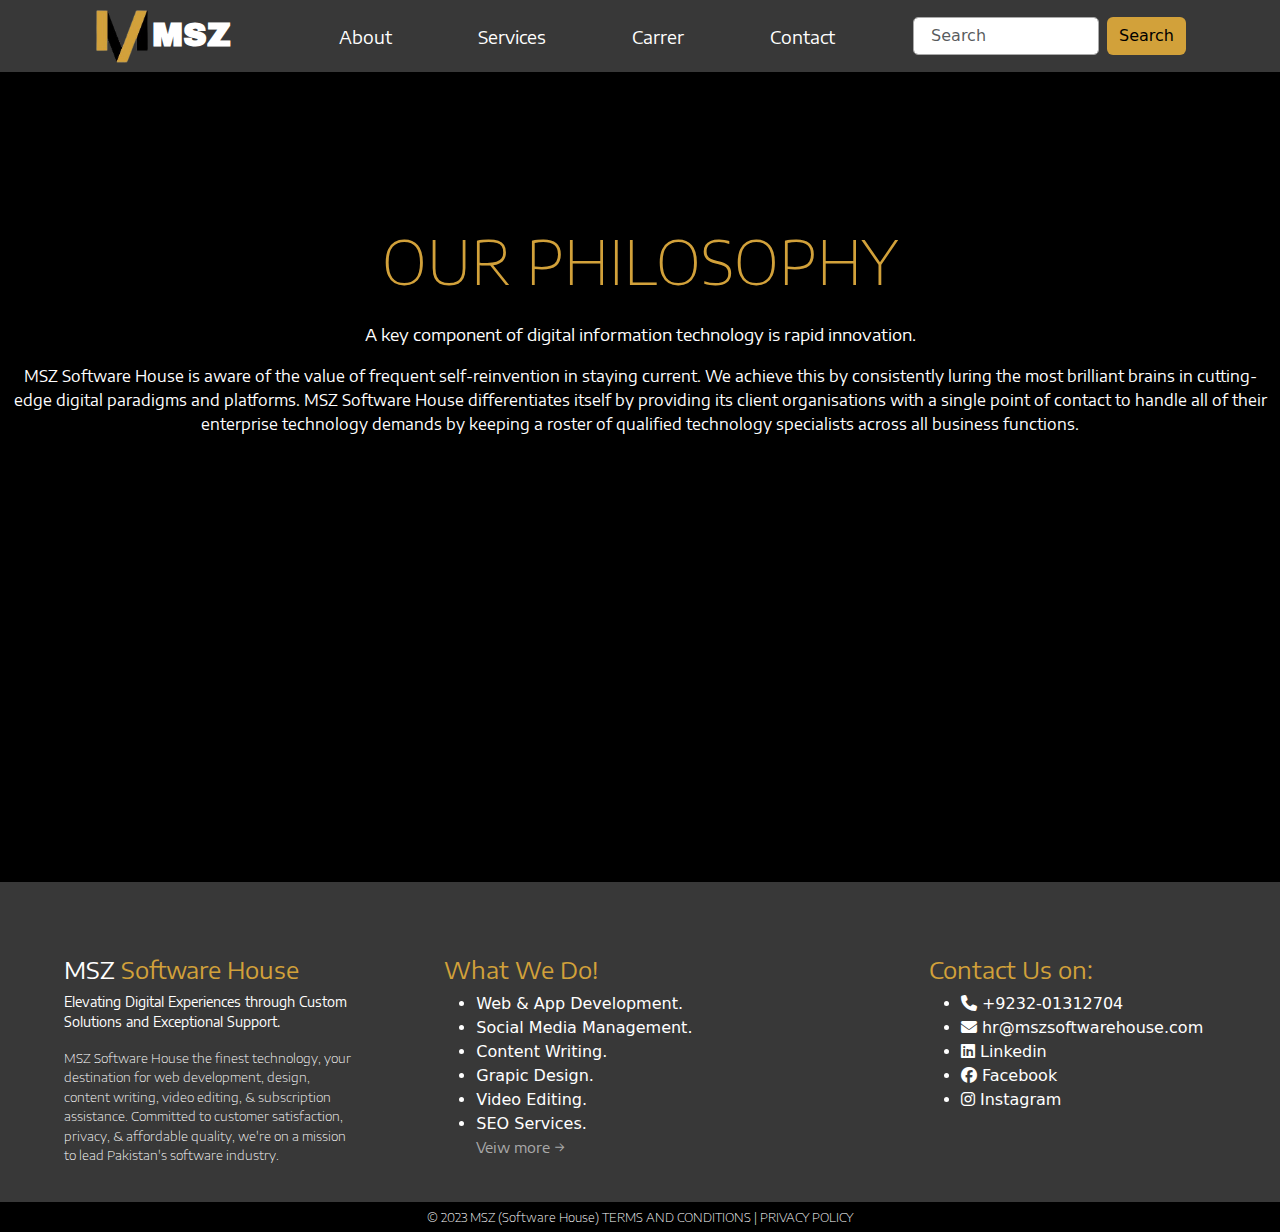
<file: about.html>
<!DOCTYPE html>
<html lang="en">
<head>
    <meta charset="UTF-8">
    <meta name="viewport" content="width=device-width, initial-scale=1.0">
    <title>MSZ Software House</title>
    <link rel="stylesheet" href="bootstrap.css">
    <link rel="stylesheet" href="style.css">
    <link rel="stylesheet" href="animation.css">
    <link rel="stylesheet" href="https://cdnjs.cloudflare.com/ajax/libs/font-awesome/6.2.1/css/all.min.css">
</head>
<body>
    <div class="container-xl">
        <nav class="navbar navbar-expand-lg bg-body-tertiary navigation">
            <div class="container-fluid">
              <div class="logo animate__animated animate__bounceInDown">
                <img width="55" class="navbar-brand" src="Website-Images-Material/MSZ_Software_House_Logo.png" alt="MSZ Software House (LOGO)" srcset=""> 
                <span class="active title"> MSZ </span>  
              </div>
              <button class="navbar-toggler nav-btn" type="button" data-bs-toggle="collapse" data-bs-target="#navbarSupportedContent" aria-controls="navbarSupportedContent" aria-expanded="false" aria-label="Toggle navigation">
                <span class="navbar-toggler-icon nav-btn-lines"></span>
              </button>
              <div class="collapse navbar-collapse" id="navbarSupportedContent">
                <ul class="navbar-nav me-auto mb-2 mb-lg-0 animate__animated animate__bounceInDown">
                  <li class="nav-item list">
                    <a class="nav-link active items" aria-current="page" href="about.html">About</a>
                  </li>
                  <li class="nav-item list">
                    <a class="nav-link active items" aria-current="page" href="services.html">Services</a>
                  </li>
                  <li class="nav-item list">
                    <a class="nav-link active items" aria-current="page" href="carrer.html">Carrer</a>
                  </li>
                  <li class="nav-item list">
                    <a class="nav-link active items" aria-current="page" href="contact.html">Contact</a>
                  </li>
                </ul>
                <form class="d-flex" role="search animate__animated animate__bounceInDown">
                  <input class="form-control me-2" type="search" placeholder=" Search" aria-label="Search">
                  <button class="btn searchBtn" type="submit">Search</button>
                </form>
              </div>
            </div>
        </nav>
    </div>
    <div class="container-xxl w-100 pt-5 about-main-container">
        <div class="pt-5 animate__animated animate__bounceInUp">
          <p class="field-paragraph pt-5">OUR PHILOSOPHY</p>
          <p class="sub-heading">A key component of digital information technology is rapid innovation.</p>
          <p class="description text-center mb-5">MSZ Software House is aware of the value of frequent self-reinvention in staying current. We achieve this by consistently luring the most brilliant brains in cutting-edge digital paradigms and platforms. MSZ Software House differentiates itself by providing its client organisations with a single point of contact to handle all of their enterprise technology demands by keeping a roster of qualified technology specialists across all business functions.</p>
        </div>
    </div>
    <div class="footer">
        <footer id="footer" class="container-xxl pt-5">
                  <div class="inner">
                      <div class="row justify-content-around align-items-start">
                          <section class="col-12 col-lg-3 col-md-6 col-sm-12  section-about">
                              <h4>MSZ <span class="span-color"> Software House</span> </h4>
                <p class="footer-heading">Elevating Digital Experiences through Custom Solutions and Exceptional Support.</p>
                              <p class="footer-description"> 
                  MSZ Software House the finest technology, your destination for web development, design, content writing, video editing, & 
                  subscription assistance. Committed to customer satisfaction, privacy, & affordable quality, we're on a mission to lead 
                  Pakistan's software industry.
                </p>
                          </section>
                          <section class="col-12 col-lg-4 col-md-6 col-sm-12 section-services">
                              <h4 class="span-color"> What We Do! </h4>
                              <ul class="services-footer-list">
                                  <li><a href="#">Web & App Development.</a></li>
                                  <li><a href="#">Social Media Management.</a></li>
                                  <li><a href="#">Content Writing.</a></li>
                                  <li><a href="#">Grapic Design.</a></li>
                                  <li><a href="#">Video Editing.</a></li>
                                  <li><a href="#">SEO Services.</a></li>
                  <a class="view-all" href="services.html">Veiw more →</a>
                              </ul>
                          </section>
                          <section class="col-12 col-lg-3 col-md-6 col-sm-12 section-contact">
                <h4 class="span-color"> Contact Us on:</span></h4>
                              <ul class="contact-list">
                                  <li> <a href="contact.html"> <i class="fa-solid fa-phone" style="color: #ffffff;"></i> +9232-01312704 </a> </li>
                                  <li> <a href="contact.html"> <i class="fa-solid fa-envelope" style="color: #ffffff;"></i> hr@mszsoftwarehouse.com </a> </li>
                                  <li> <a href="contact.html"> <i class="fa-brands fa-linkedin" style="color: #ffffff;"></i> Linkedin </a> </li>
                                  <li> <a href="contact.html"> <i class="fa-brands fa-facebook" style="color: #ffffff;"></i> Facebook </a> </li>
                                  <li> <a href="contact.html"> <i class="fa-brands fa-instagram" style="color: #ffffff;"></i> Instagram </a> </li>
                              </ul>
                          </section>
                      </div>
                  </div>
              </footer>
        <div id="copyright " class="copyright">
                <div class="copyright-heading">© 2023 MSZ (Software House) TERMS AND CONDITIONS | PRIVACY POLICY</div>
            </div>
    </div>
    <!-- <script src="aap.js"></script> -->
    <script src="bootstrap.js"></script>
</body>
</html>
</file>
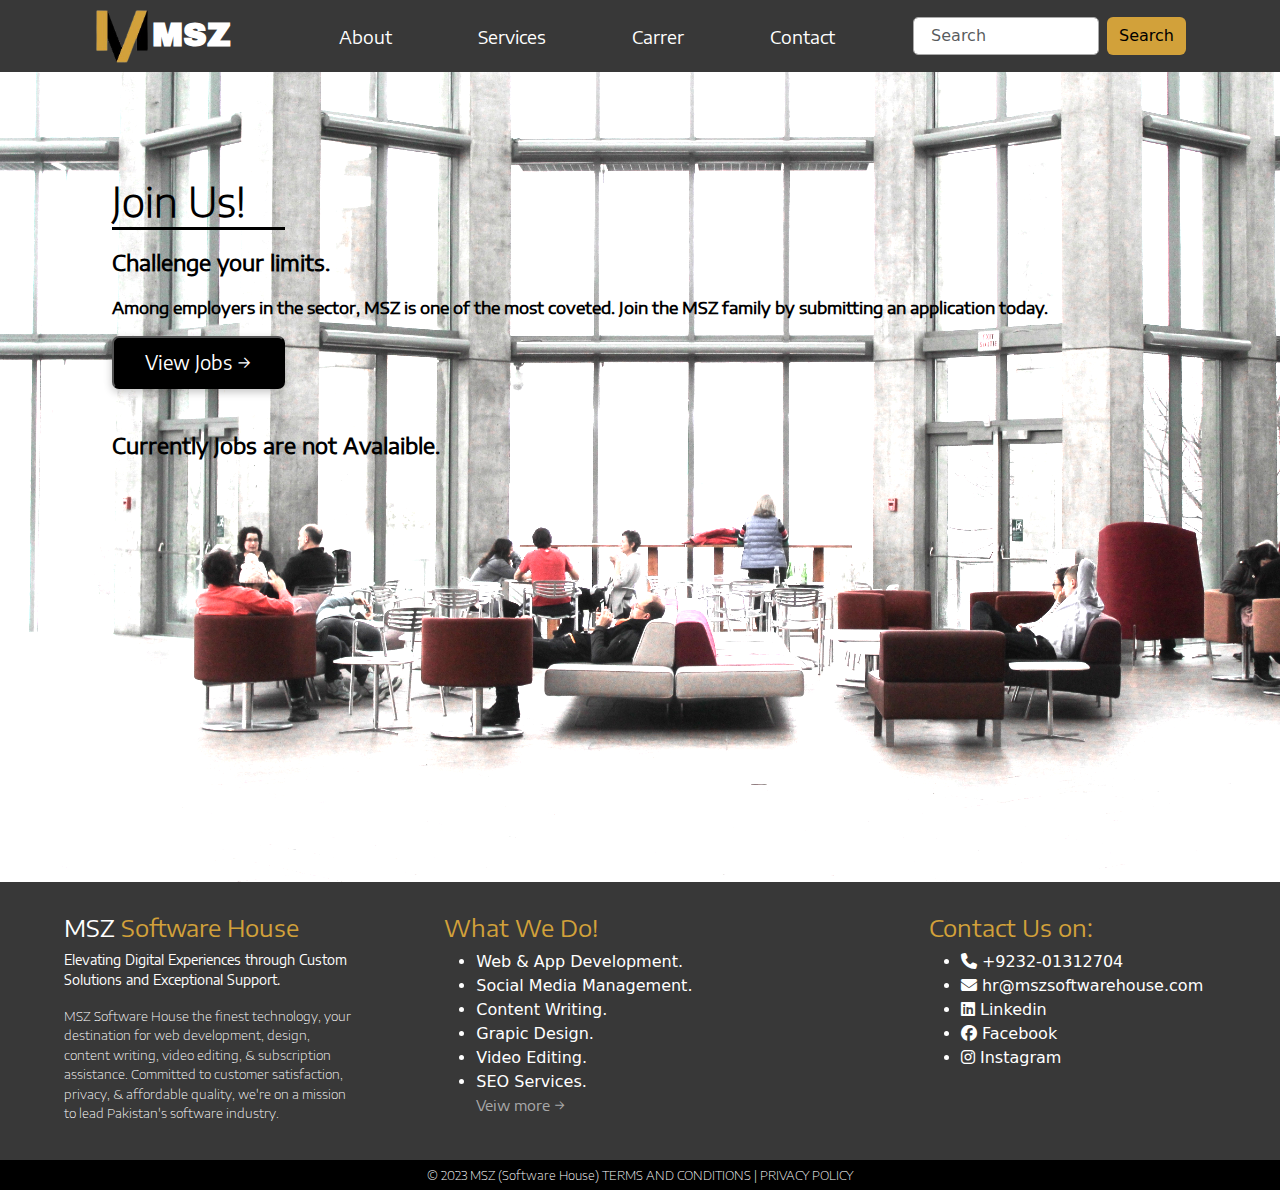
<file: carrer.html>
<!DOCTYPE html>
<html lang="en">
<head>
    <meta charset="UTF-8">
    <meta name="viewport" content="width=device-width, initial-scale=1.0">
    <title>MSZ Software House</title>
    <link rel="stylesheet" href="bootstrap.css">
    <link rel="stylesheet" href="style.css">
    <link rel="stylesheet" href="animation.css">
    <link rel="stylesheet" href="https://cdnjs.cloudflare.com/ajax/libs/font-awesome/6.2.1/css/all.min.css">
</head>
<body>
    <div class="container-xl">
        <nav class="navbar navbar-expand-lg bg-body-tertiary navigation">
            <div class="container-fluid">
              <div class="logo animate__animated animate__bounceInDown">
                <img width="55" class="navbar-brand" src="Website-Images-Material/MSZ_Software_House_Logo.png" alt="MSZ Software House (LOGO)" srcset=""> 
                <span class="active title"> MSZ </span>  
              </div>
              <button class="navbar-toggler nav-btn" type="button" data-bs-toggle="collapse" data-bs-target="#navbarSupportedContent" aria-controls="navbarSupportedContent" aria-expanded="false" aria-label="Toggle navigation">
                <span class="navbar-toggler-icon nav-btn-lines"></span>
              </button>
              <div class="collapse navbar-collapse" id="navbarSupportedContent">
                <ul class="navbar-nav me-auto mb-2 mb-lg-0 animate__animated animate__bounceInDown">
                  <li class="nav-item list">
                    <a class="nav-link active items" aria-current="page" href="about.html">About</a>
                  </li>
                  <li class="nav-item list">
                    <a class="nav-link active items" aria-current="page" href="services.html">Services</a>
                  </li>
                  <li class="nav-item list">
                    <a class="nav-link active items" aria-current="page" href="carrer.html">Carrer</a>
                  </li>
                  <li class="nav-item list">
                    <a class="nav-link active items" aria-current="page" href="contact.html">Contact</a>
                  </li>
                </ul>
                <form class="d-flex" role="search animate__animated animate__bounceInDown">
                  <input class="form-control me-2" type="search" placeholder=" Search" aria-label="Search">
                  <button class="btn searchBtn" type="submit">Search</button>
                </form>
              </div>
            </div>
        </nav>
    </div>
    <div class="carrer-bg container-xxl pt-5">
        <div class="job-container animate__animated animate__bounceInUp">
          <div class="services-heading pt-4 pb-5">
            <p class="job-heading mt-5">Join Us! </p>
            <div class="black-underline"> </div>
            <p class="jobs-line mt-3">Challenge your limits.</p>
            <p class="job-sub-heading mt-3">Among employers in the sector, MSZ is one of the most coveted. Join the MSZ family by submitting an application today.</p>
            <button class="view-jobs-btn mb-4" type="submit"> View Jobs →</button> 
            <p class="jobs-line mt-3">Currently Jobs are not Avalaible.</p>

          </div>
        </div>
    </div>
    <div class="footer pt-5">
        <footer id="footer" class="container-xxl pt-5">
                  <div class="inner">
                      <div class="row justify-content-around align-items-start">
                          <section class="col-12 col-lg-3 col-md-6 col-sm-12  section-about">
                              <h4>MSZ <span class="span-color"> Software House</span> </h4>
                <p class="footer-heading">Elevating Digital Experiences through Custom Solutions and Exceptional Support.</p>
                              <p class="footer-description"> 
                  MSZ Software House the finest technology, your destination for web development, design, content writing, video editing, & 
                  subscription assistance. Committed to customer satisfaction, privacy, & affordable quality, we're on a mission to lead 
                  Pakistan's software industry.
                </p>
                          </section>
                          <section class="col-12 col-lg-4 col-md-6 col-sm-12 section-services">
                              <h4 class="span-color"> What We Do! </h4>
                              <ul class="services-footer-list">
                                  <li><a href="#">Web & App Development.</a></li>
                                  <li><a href="#">Social Media Management.</a></li>
                                  <li><a href="#">Content Writing.</a></li>
                                  <li><a href="#">Grapic Design.</a></li>
                                  <li><a href="#">Video Editing.</a></li>
                                  <li><a href="#">SEO Services.</a></li>
                  <a class="view-all" href="services.html">Veiw more →</a>
                              </ul>
                          </section>
                          <section class="col-12 col-lg-3 col-md-6 col-sm-12 section-contact">
                <h4 class="span-color"> Contact Us on:</span></h4>
                              <ul class="contact-list">
                                  <li> <a href="contact.html"> <i class="fa-solid fa-phone" style="color: #ffffff;"></i> +9232-01312704 </a> </li>
                                  <li> <a href="contact.html"> <i class="fa-solid fa-envelope" style="color: #ffffff;"></i> hr@mszsoftwarehouse.com </a> </li>
                                  <li> <a href="contact.html"> <i class="fa-brands fa-linkedin" style="color: #ffffff;"></i> Linkedin </a> </li>
                                  <li> <a href="contact.html"> <i class="fa-brands fa-facebook" style="color: #ffffff;"></i> Facebook </a> </li>
                                  <li> <a href="contact.html"> <i class="fa-brands fa-instagram" style="color: #ffffff;"></i> Instagram </a> </li>
                              </ul>
                          </section>
                      </div>
                  </div>
              </footer>
        <div id="copyright " class="copyright">
                <div class="copyright-heading">© 2023 MSZ (Software House) TERMS AND CONDITIONS | PRIVACY POLICY</div>
            </div>
    </div>
    <!-- <script src="aap.js"></script> -->
    <script src="bootstrap.js"></script>
</body>
</html>
</file>
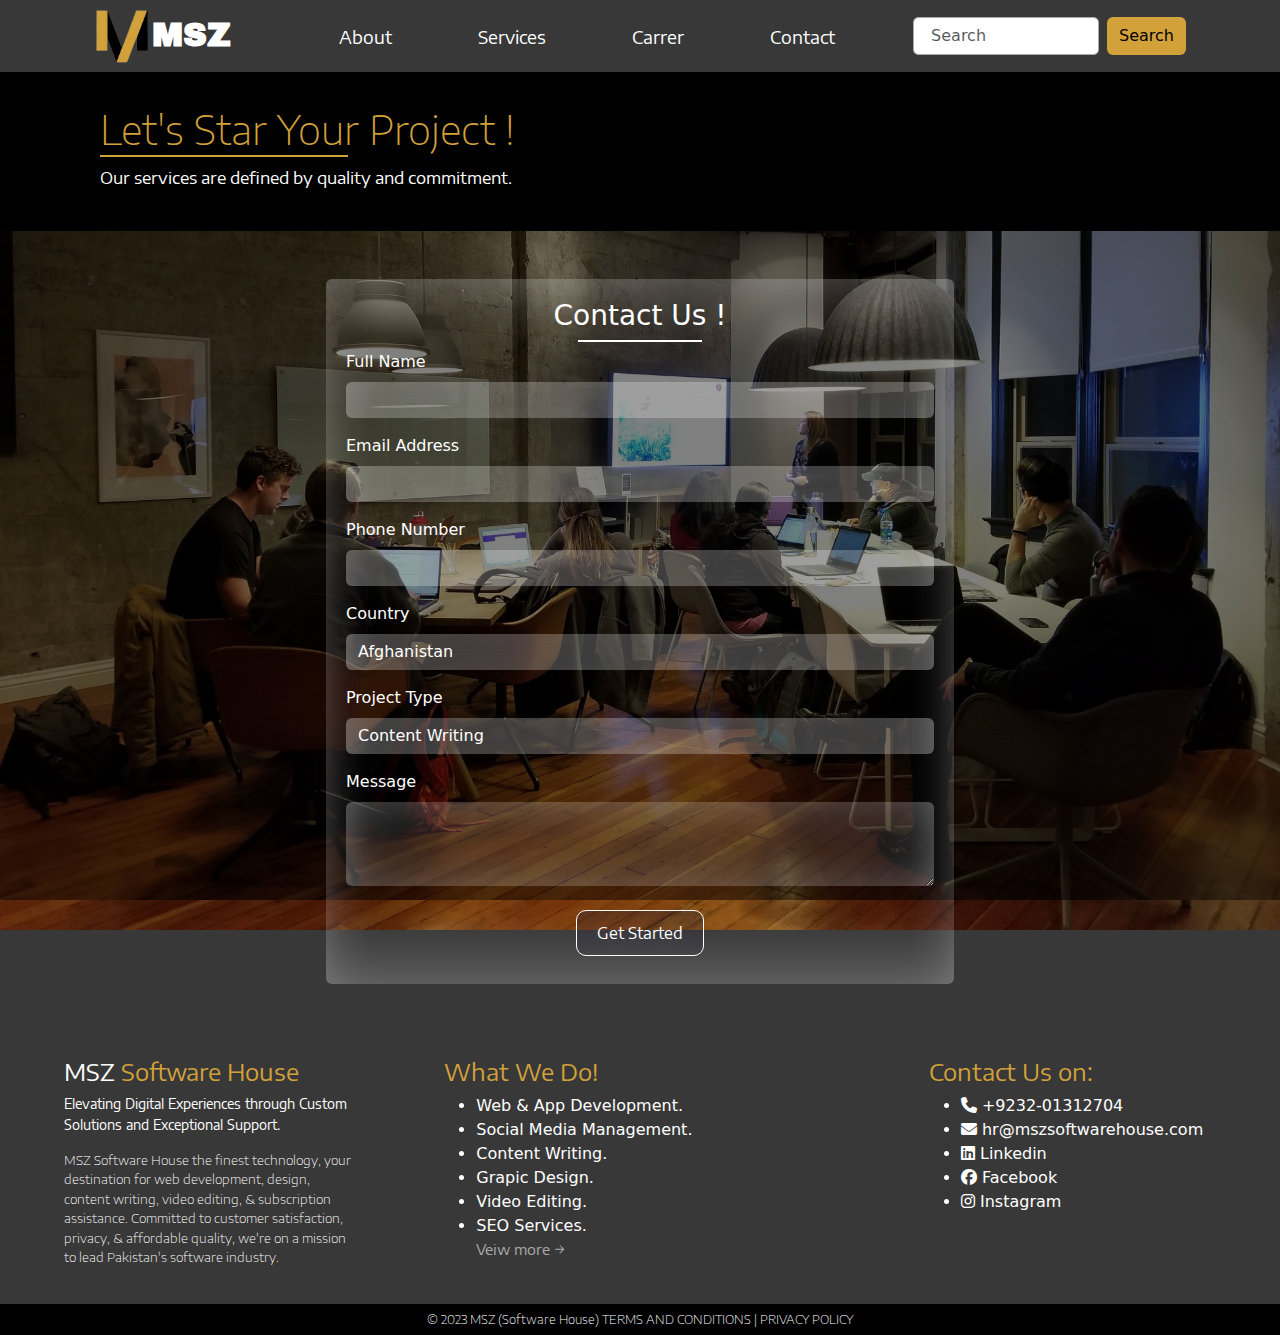
<file: contact.html>
<!DOCTYPE html>
<html lang="en">
<head>
    <meta charset="UTF-8">
    <meta name="viewport" content="width=device-width, initial-scale=1.0">
    <link class="logo-icon" rel="shortcut icon" type="image/x-icon" href="Website-Images-Material/MSZ_Software_House_Logo.png">
    <title>MSZ Software House</title>
    <link rel="stylesheet" href="bootstrap.css">
    <link rel="stylesheet" href="style.css">
    <link rel="stylesheet" href="animation.css">
    <link rel="stylesheet" href="https://cdnjs.cloudflare.com/ajax/libs/font-awesome/6.2.1/css/all.min.css">
</head>
<body>
    <div class="container-xl">
        <nav class="navbar navbar-expand-lg bg-body-tertiary navigation">
            <div class="container-fluid">
              <div class="logo animate__animated animate__bounceInDown">
                <img width="55" class="navbar-brand" src="Website-Images-Material/MSZ_Software_House_Logo.png" alt="MSZ Software House (LOGO)" srcset=""> 
                <span class="active title"> MSZ </span>  
              </div>
              <button class="navbar-toggler nav-btn" type="button" data-bs-toggle="collapse" data-bs-target="#navbarSupportedContent" aria-controls="navbarSupportedContent" aria-expanded="false" aria-label="Toggle navigation">
                <span class="navbar-toggler-icon nav-btn-lines"></span>
              </button>
              <div class="collapse navbar-collapse" id="navbarSupportedContent">
                <ul class="navbar-nav me-auto mb-2 mb-lg-0 animate__animated animate__bounceInDown">
                  <li class="nav-item list">
                    <a class="nav-link active items" aria-current="page" href="about.html">About</a>
                  </li>
                  <li class="nav-item list">
                    <a class="nav-link active items" aria-current="page" href="services.html">Services</a>
                  </li>
                  <li class="nav-item list">
                    <a class="nav-link active items" aria-current="page" href="carrer.html">Carrer</a>
                  </li>
                  <li class="nav-item list">
                    <a class="nav-link active items" aria-current="page" href="contact.html">Contact</a>
                  </li>
                </ul>
                <form class="d-flex" role="search animate__animated animate__bounceInDown">
                  <input class="form-control me-2" type="search" placeholder=" Search" aria-label="Search">
                  <button class="btn searchBtn" type="submit">Search</button>
                </form>
              </div>
            </div>
        </nav>
    </div>
    <div class="contact-header animate__animated animate__bounceInUp">
      <div class="services-heading pt-4 pb-4">
        <p class="heading mt-4"> Let's Star Your Project ! </p>
        <div class="underline"> </div>
        <p class="sub-heading mt-2"> Our services are defined by quality and commitment. </p>
      </div>
    </div>
    <div class="container-xxl contact-form-bg pt-5 pb-5">
      <div class="contact-form pt-5 col-12 col-lg-6 col-md-6 col-sm-6 animate__animated animate__bounceInUp">
        <div class="form-heading">
          <h3>Contact Us !</h3>
          <div class="underline white-line mb-2"> </div>
        </div>
        <div class="mb-3">
          <label for="exampleFormControlInput1" class="form-label">Full Name</label>
          <input type="name" class="form-control" id="exampleFormControlInput1">
        </div>
        <div class="mb-3">
          <label for="exampleFormControlInput1" class="form-label">Email Address</label>
          <input type="email" class="form-control" id="exampleFormControlInput1">
        </div>
        <div class="mb-3">
          <label for="exampleFormControlInput1" class="form-label">Phone Number</label>
          <input type="number" class="form-control" id="exampleFormControlInput1">
        </div>
        <div class="mb-3">
          <label for="exampleFormControlInput1" class="form-label">Country</label>
          <select id="country" name="country" class="form-control">
            <option value="Afghanistan">Afghanistan</option>
            <option value="Åland Islands">Åland Islands</option>
            <option value="Albania">Albania</option>
            <option value="Algeria">Algeria</option>
            <option value="American Samoa">American Samoa</option>
            <option value="Andorra">Andorra</option>
            <option value="Angola">Angola</option>
            <option value="Anguilla">Anguilla</option>
            <option value="Antarctica">Antarctica</option>
            <option value="Antigua and Barbuda">Antigua and Barbuda</option>
            <option value="Argentina">Argentina</option>
            <option value="Armenia">Armenia</option>
            <option value="Aruba">Aruba</option>
            <option value="Australia">Australia</option>
            <option value="Austria">Austria</option>
            <option value="Azerbaijan">Azerbaijan</option>
            <option value="Bahamas">Bahamas</option>
            <option value="Bahrain">Bahrain</option>
            <option value="Bangladesh">Bangladesh</option>
            <option value="Barbados">Barbados</option>
            <option value="Belarus">Belarus</option>
            <option value="Belgium">Belgium</option>
            <option value="Belize">Belize</option>
            <option value="Benin">Benin</option>
            <option value="Bermuda">Bermuda</option>
            <option value="Bhutan">Bhutan</option>
            <option value="Bolivia">Bolivia</option>
            <option value="Bosnia and Herzegovina">Bosnia and Herzegovina</option>
            <option value="Botswana">Botswana</option>
            <option value="Bouvet Island">Bouvet Island</option>
            <option value="Brazil">Brazil</option>
            <option value="British Indian Ocean Territory">British Indian Ocean Territory</option>
            <option value="Brunei Darussalam">Brunei Darussalam</option>
            <option value="Bulgaria">Bulgaria</option>
            <option value="Burkina Faso">Burkina Faso</option>
            <option value="Burundi">Burundi</option>
            <option value="Cambodia">Cambodia</option>
            <option value="Cameroon">Cameroon</option>
            <option value="Canada">Canada</option>
            <option value="Cape Verde">Cape Verde</option>
            <option value="Cayman Islands">Cayman Islands</option>
            <option value="Central African Republic">Central African Republic</option>
            <option value="Chad">Chad</option>
            <option value="Chile">Chile</option>
            <option value="China">China</option>
            <option value="Christmas Island">Christmas Island</option>
            <option value="Cocos (Keeling) Islands">Cocos (Keeling) Islands</option>
            <option value="Colombia">Colombia</option>
            <option value="Comoros">Comoros</option>
            <option value="Congo">Congo</option>
            <option value="Congo, The Democratic Republic of The">Congo, The Democratic Republic of The</option>
            <option value="Cook Islands">Cook Islands</option>
            <option value="Costa Rica">Costa Rica</option>
            <option value="Cote D'ivoire">Cote D'ivoire</option>
            <option value="Croatia">Croatia</option>
            <option value="Cuba">Cuba</option>
            <option value="Cyprus">Cyprus</option>
            <option value="Czech Republic">Czech Republic</option>
            <option value="Denmark">Denmark</option>
            <option value="Djibouti">Djibouti</option>
            <option value="Dominica">Dominica</option>
            <option value="Dominican Republic">Dominican Republic</option>
            <option value="Ecuador">Ecuador</option>
            <option value="Egypt">Egypt</option>
            <option value="El Salvador">El Salvador</option>
            <option value="Equatorial Guinea">Equatorial Guinea</option>
            <option value="Eritrea">Eritrea</option>
            <option value="Estonia">Estonia</option>
            <option value="Ethiopia">Ethiopia</option>
            <option value="Falkland Islands (Malvinas)">Falkland Islands (Malvinas)</option>
            <option value="Faroe Islands">Faroe Islands</option>
            <option value="Fiji">Fiji</option>
            <option value="Finland">Finland</option>
            <option value="France">France</option>
            <option value="French Guiana">French Guiana</option>
            <option value="French Polynesia">French Polynesia</option>
            <option value="French Southern Territories">French Southern Territories</option>
            <option value="Gabon">Gabon</option>
            <option value="Gambia">Gambia</option>
            <option value="Georgia">Georgia</option>
            <option value="Germany">Germany</option>
            <option value="Ghana">Ghana</option>
            <option value="Gibraltar">Gibraltar</option>
            <option value="Greece">Greece</option>
            <option value="Greenland">Greenland</option>
            <option value="Grenada">Grenada</option>
            <option value="Guadeloupe">Guadeloupe</option>
            <option value="Guam">Guam</option>
            <option value="Guatemala">Guatemala</option>
            <option value="Guernsey">Guernsey</option>
            <option value="Guinea">Guinea</option>
            <option value="Guinea-bissau">Guinea-bissau</option>
            <option value="Guyana">Guyana</option>
            <option value="Haiti">Haiti</option>
            <option value="Heard Island and Mcdonald Islands">Heard Island and Mcdonald Islands</option>
            <option value="Holy See (Vatican City State)">Holy See (Vatican City State)</option>
            <option value="Honduras">Honduras</option>
            <option value="Hong Kong">Hong Kong</option>
            <option value="Hungary">Hungary</option>
            <option value="Iceland">Iceland</option>
            <option value="India">India</option>
            <option value="Indonesia">Indonesia</option>
            <option value="Iran, Islamic Republic of">Iran, Islamic Republic of</option>
            <option value="Iraq">Iraq</option>
            <option value="Ireland">Ireland</option>
            <option value="Isle of Man">Isle of Man</option>
            <option value="Israel">Israel</option>
            <option value="Italy">Italy</option>
            <option value="Jamaica">Jamaica</option>
            <option value="Japan">Japan</option>
            <option value="Jersey">Jersey</option>
            <option value="Jordan">Jordan</option>
            <option value="Kazakhstan">Kazakhstan</option>
            <option value="Kenya">Kenya</option>
            <option value="Kiribati">Kiribati</option>
            <option value="Korea, Democratic People's Republic of">Korea, Democratic People's Republic of</option>
            <option value="Korea, Republic of">Korea, Republic of</option>
            <option value="Kuwait">Kuwait</option>
            <option value="Kyrgyzstan">Kyrgyzstan</option>
            <option value="Lao People's Democratic Republic">Lao People's Democratic Republic</option>
            <option value="Latvia">Latvia</option>
            <option value="Lebanon">Lebanon</option>
            <option value="Lesotho">Lesotho</option>
            <option value="Liberia">Liberia</option>
            <option value="Libyan Arab Jamahiriya">Libyan Arab Jamahiriya</option>
            <option value="Liechtenstein">Liechtenstein</option>
            <option value="Lithuania">Lithuania</option>
            <option value="Luxembourg">Luxembourg</option>
            <option value="Macao">Macao</option>
            <option value="Macedonia, The Former Yugoslav Republic of">Macedonia, The Former Yugoslav Republic of</option>
            <option value="Madagascar">Madagascar</option>
            <option value="Malawi">Malawi</option>
            <option value="Malaysia">Malaysia</option>
            <option value="Maldives">Maldives</option>
            <option value="Mali">Mali</option>
            <option value="Malta">Malta</option>
            <option value="Marshall Islands">Marshall Islands</option>
            <option value="Martinique">Martinique</option>
            <option value="Mauritania">Mauritania</option>
            <option value="Mauritius">Mauritius</option>
            <option value="Mayotte">Mayotte</option>
            <option value="Mexico">Mexico</option>
            <option value="Micronesia, Federated States of">Micronesia, Federated States of</option>
            <option value="Moldova, Republic of">Moldova, Republic of</option>
            <option value="Monaco">Monaco</option>
            <option value="Mongolia">Mongolia</option>
            <option value="Montenegro">Montenegro</option>
            <option value="Montserrat">Montserrat</option>
            <option value="Morocco">Morocco</option>
            <option value="Mozambique">Mozambique</option>
            <option value="Myanmar">Myanmar</option>
            <option value="Namibia">Namibia</option>
            <option value="Nauru">Nauru</option>
            <option value="Nepal">Nepal</option>
            <option value="Netherlands">Netherlands</option>
            <option value="Netherlands Antilles">Netherlands Antilles</option>
            <option value="New Caledonia">New Caledonia</option>
            <option value="New Zealand">New Zealand</option>
            <option value="Nicaragua">Nicaragua</option>
            <option value="Niger">Niger</option>
            <option value="Nigeria">Nigeria</option>
            <option value="Niue">Niue</option>
            <option value="Norfolk Island">Norfolk Island</option>
            <option value="Northern Mariana Islands">Northern Mariana Islands</option>
            <option value="Norway">Norway</option>
            <option value="Oman">Oman</option>
            <option value="Pakistan">Pakistan</option>
            <option value="Palau">Palau</option>
            <option value="Palestinian Territory, Occupied">Palestinian Territory, Occupied</option>
            <option value="Panama">Panama</option>
            <option value="Papua New Guinea">Papua New Guinea</option>
            <option value="Paraguay">Paraguay</option>
            <option value="Peru">Peru</option>
            <option value="Philippines">Philippines</option>
            <option value="Pitcairn">Pitcairn</option>
            <option value="Poland">Poland</option>
            <option value="Portugal">Portugal</option>
            <option value="Puerto Rico">Puerto Rico</option>
            <option value="Qatar">Qatar</option>
            <option value="Reunion">Reunion</option>
            <option value="Romania">Romania</option>
            <option value="Russian Federation">Russian Federation</option>
            <option value="Rwanda">Rwanda</option>
            <option value="Saint Helena">Saint Helena</option>
            <option value="Saint Kitts and Nevis">Saint Kitts and Nevis</option>
            <option value="Saint Lucia">Saint Lucia</option>
            <option value="Saint Pierre and Miquelon">Saint Pierre and Miquelon</option>
            <option value="Saint Vincent and The Grenadines">Saint Vincent and The Grenadines</option>
            <option value="Samoa">Samoa</option>
            <option value="San Marino">San Marino</option>
            <option value="Sao Tome and Principe">Sao Tome and Principe</option>
            <option value="Saudi Arabia">Saudi Arabia</option>
            <option value="Senegal">Senegal</option>
            <option value="Serbia">Serbia</option>
            <option value="Seychelles">Seychelles</option>
            <option value="Sierra Leone">Sierra Leone</option>
            <option value="Singapore">Singapore</option>
            <option value="Slovakia">Slovakia</option>
            <option value="Slovenia">Slovenia</option>
            <option value="Solomon Islands">Solomon Islands</option>
            <option value="Somalia">Somalia</option>
            <option value="South Africa">South Africa</option>
            <option value="South Georgia and The South Sandwich Islands">South Georgia and The South Sandwich Islands</option>
            <option value="Spain">Spain</option>
            <option value="Sri Lanka">Sri Lanka</option>
            <option value="Sudan">Sudan</option>
            <option value="Suriname">Suriname</option>
            <option value="Svalbard and Jan Mayen">Svalbard and Jan Mayen</option>
            <option value="Swaziland">Swaziland</option>
            <option value="Sweden">Sweden</option>
            <option value="Switzerland">Switzerland</option>
            <option value="Syrian Arab Republic">Syrian Arab Republic</option>
            <option value="Taiwan">Taiwan</option>
            <option value="Tajikistan">Tajikistan</option>
            <option value="Tanzania, United Republic of">Tanzania, United Republic of</option>
            <option value="Thailand">Thailand</option>
            <option value="Timor-leste">Timor-leste</option>
            <option value="Togo">Togo</option>
            <option value="Tokelau">Tokelau</option>
            <option value="Tonga">Tonga</option>
            <option value="Trinidad and Tobago">Trinidad and Tobago</option>
            <option value="Tunisia">Tunisia</option>
            <option value="Turkey">Turkey</option>
            <option value="Turkmenistan">Turkmenistan</option>
            <option value="Turks and Caicos Islands">Turks and Caicos Islands</option>
            <option value="Tuvalu">Tuvalu</option>
            <option value="Uganda">Uganda</option>
            <option value="Ukraine">Ukraine</option>
            <option value="United Arab Emirates">United Arab Emirates</option>
            <option value="United Kingdom">United Kingdom</option>
            <option value="United States">United States</option>
            <option value="United States Minor Outlying Islands">United States Minor Outlying Islands</option>
            <option value="Uruguay">Uruguay</option>
            <option value="Uzbekistan">Uzbekistan</option>
            <option value="Vanuatu">Vanuatu</option>
            <option value="Venezuela">Venezuela</option>
            <option value="Viet Nam">Viet Nam</option>
            <option value="Virgin Islands, British">Virgin Islands, British</option>
            <option value="Virgin Islands, U.S.">Virgin Islands, U.S.</option>
            <option value="Wallis and Futuna">Wallis and Futuna</option>
            <option value="Western Sahara">Western Sahara</option>
            <option value="Yemen">Yemen</option>
            <option value="Zambia">Zambia</option>
            <option value="Zimbabwe">Zimbabwe</option>
          </select>
        </div>
        <div class="mb-3">
          <label for="exampleFormControlInput1" class="form-label">Project Type</label>
          <select id="project" name="project" class="form-control">
            <option value="Content Writing">Content Writing</option>
            <option value="Cybersecurity Services">Cybersecurity Services</option>
            <option value="E-commerce Solutions">E-commerce Solutions</option>
            <option value="Graphic Design">Graphic Design</option>
            <option value="IT Consulting">IT Consulting</option>
            <option value="Mobile App Development">Mobile App Development</option>
            <option value="SEO Services">SEO Services</option>
            <option value="Software Testing">Software Testing</option>
            <option value="Social Media Management">Social Media Management</option>
            <option value="UI/UX Design">UI/UX Design</option>
            <option value="Video Editing">Video Editing</option>
            <option value="Web Development"> Web Development </option>
            <option value="Virtual & Augmented Reality Development">Virtual & Augmented Reality Development</option>
          </select>  
        </div>
        <div class="mb-3">
          <label for="exampleFormControlTextarea1" class="form-label">Message</label>
          <textarea class="form-control" id="exampleFormControlTextarea1" rows="3"></textarea>
        </div>
        <div class="center-btn pt-2 mb-2"><button class="get-start-btn" type="submit"> Get Started </button></div>
      </div>
    </div>
    <div class="footer">
        <footer id="footer" class="container-xxl">
            <div class="inner">
                <div class="row justify-content-around align-items-start">
                    <section class="col-12 col-lg-3 col-md-6 col-sm-12  section-about">
                        <h4>MSZ <span class="span-color"> Software House</span> </h4>
                        <p class="footer-heading">Elevating Digital Experiences through Custom Solutions and Exceptional Support.</p>
                        <p class="footer-description"> 
                          MSZ Software House the finest technology, your destination for web development, design, content writing, video editing, & 
                          subscription assistance. Committed to customer satisfaction, privacy, & affordable quality, we're on a mission to lead 
                          Pakistan's software industry.
                        </p>
                    </section>
                    <section class="col-12 col-lg-4 col-md-6 col-sm-12 section-services">
                        <h4 class="span-color"> What We Do! </h4>
                        <ul class="services-footer-list">
                            <li><a href="#">Web & App Development.</a></li>
                            <li><a href="#">Social Media Management.</a></li>
                            <li><a href="#">Content Writing.</a></li>
                            <li><a href="#">Grapic Design.</a></li>
                            <li><a href="#">Video Editing.</a></li>
                            <li><a href="#">SEO Services.</a></li>
                            <a class="view-all" href="services.html">Veiw more →</a>
                        </ul>
                    </section>
                    <section class="col-12 col-lg-3 col-md-6 col-sm-12 section-contact">
                        <h4 class="span-color"> Contact Us on:</span></h4>
                        <ul class="contact-list">
                            <li> <a href="#"> <i class="fa-solid fa-phone" style="color: #ffffff;"></i> +9232-01312704 </a> </li>
                            <li> <a href="#"> <i class="fa-solid fa-envelope" style="color: #ffffff;"></i> hr@mszsoftwarehouse.com </a> </li>
                            <li> <a href="#"> <i class="fa-brands fa-linkedin" style="color: #ffffff;"></i> Linkedin </a> </li>
                            <li> <a href="#"> <i class="fa-brands fa-facebook" style="color: #ffffff;"></i> Facebook </a> </li>
                            <li> <a href="#"> <i class="fa-brands fa-instagram" style="color: #ffffff;"></i> Instagram </a> </li>
                        </ul>
                    </section>
                </div>
            </div>
        </footer>
        <div id="copyright " class="copyright">
            <div class="copyright-heading">© 2023 MSZ (Software House) TERMS AND CONDITIONS | PRIVACY POLICY</div>
        </div>
    </div>  
    <!-- <script src="aap.js"></script> -->
    <script src="bootstrap.js"></script>
</body>
</html>
</file>
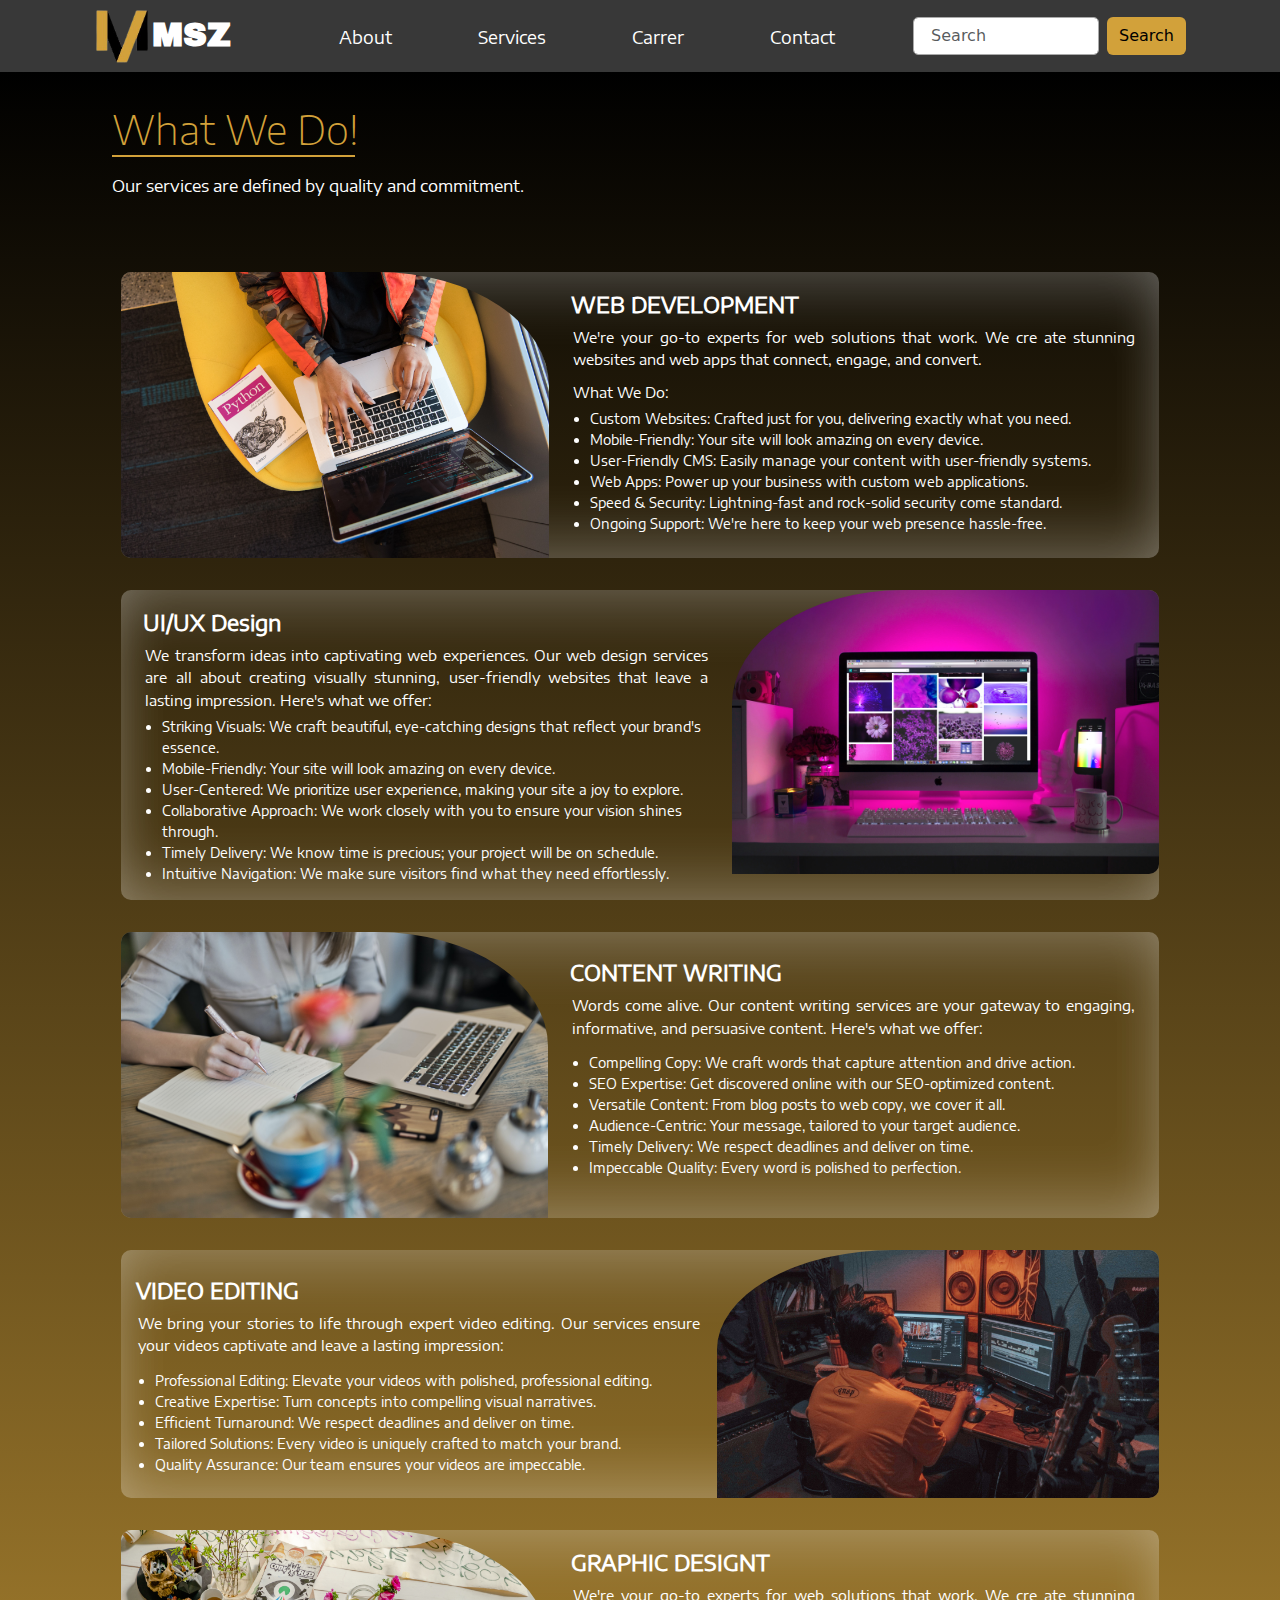
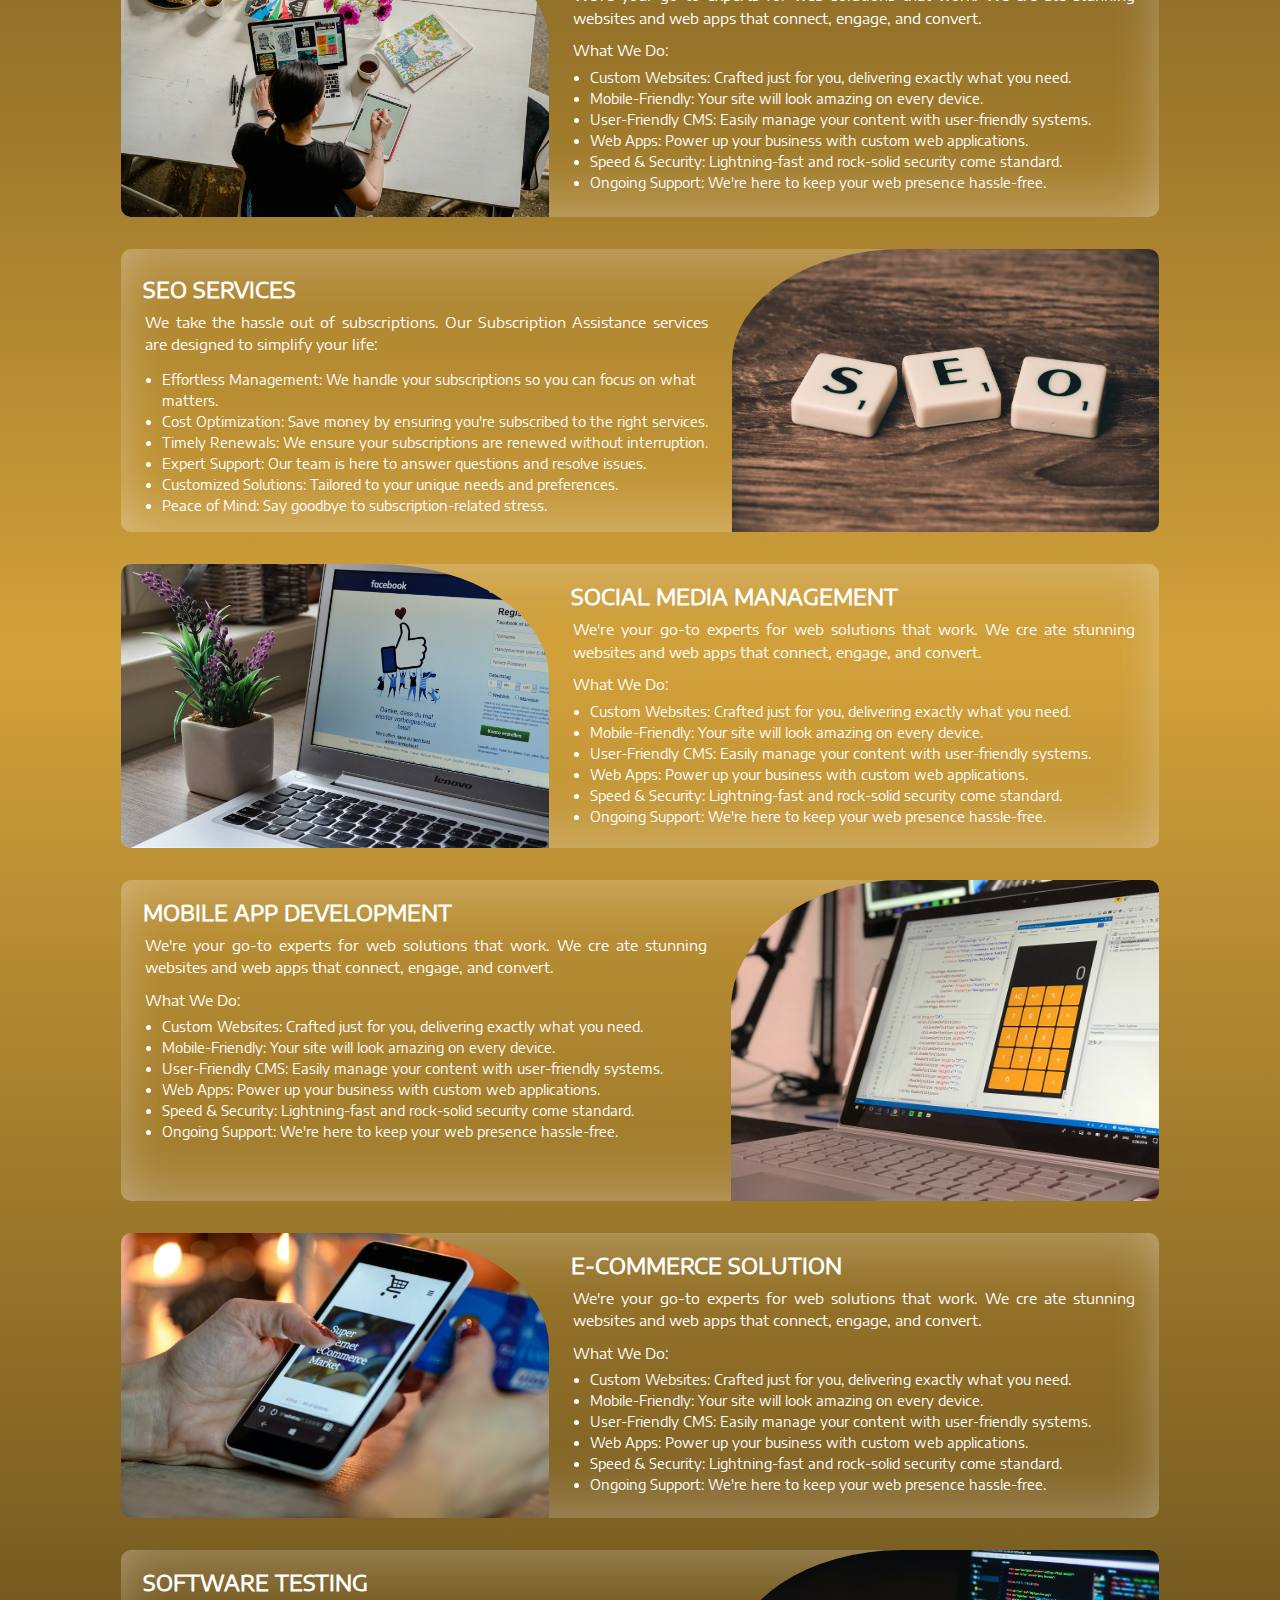
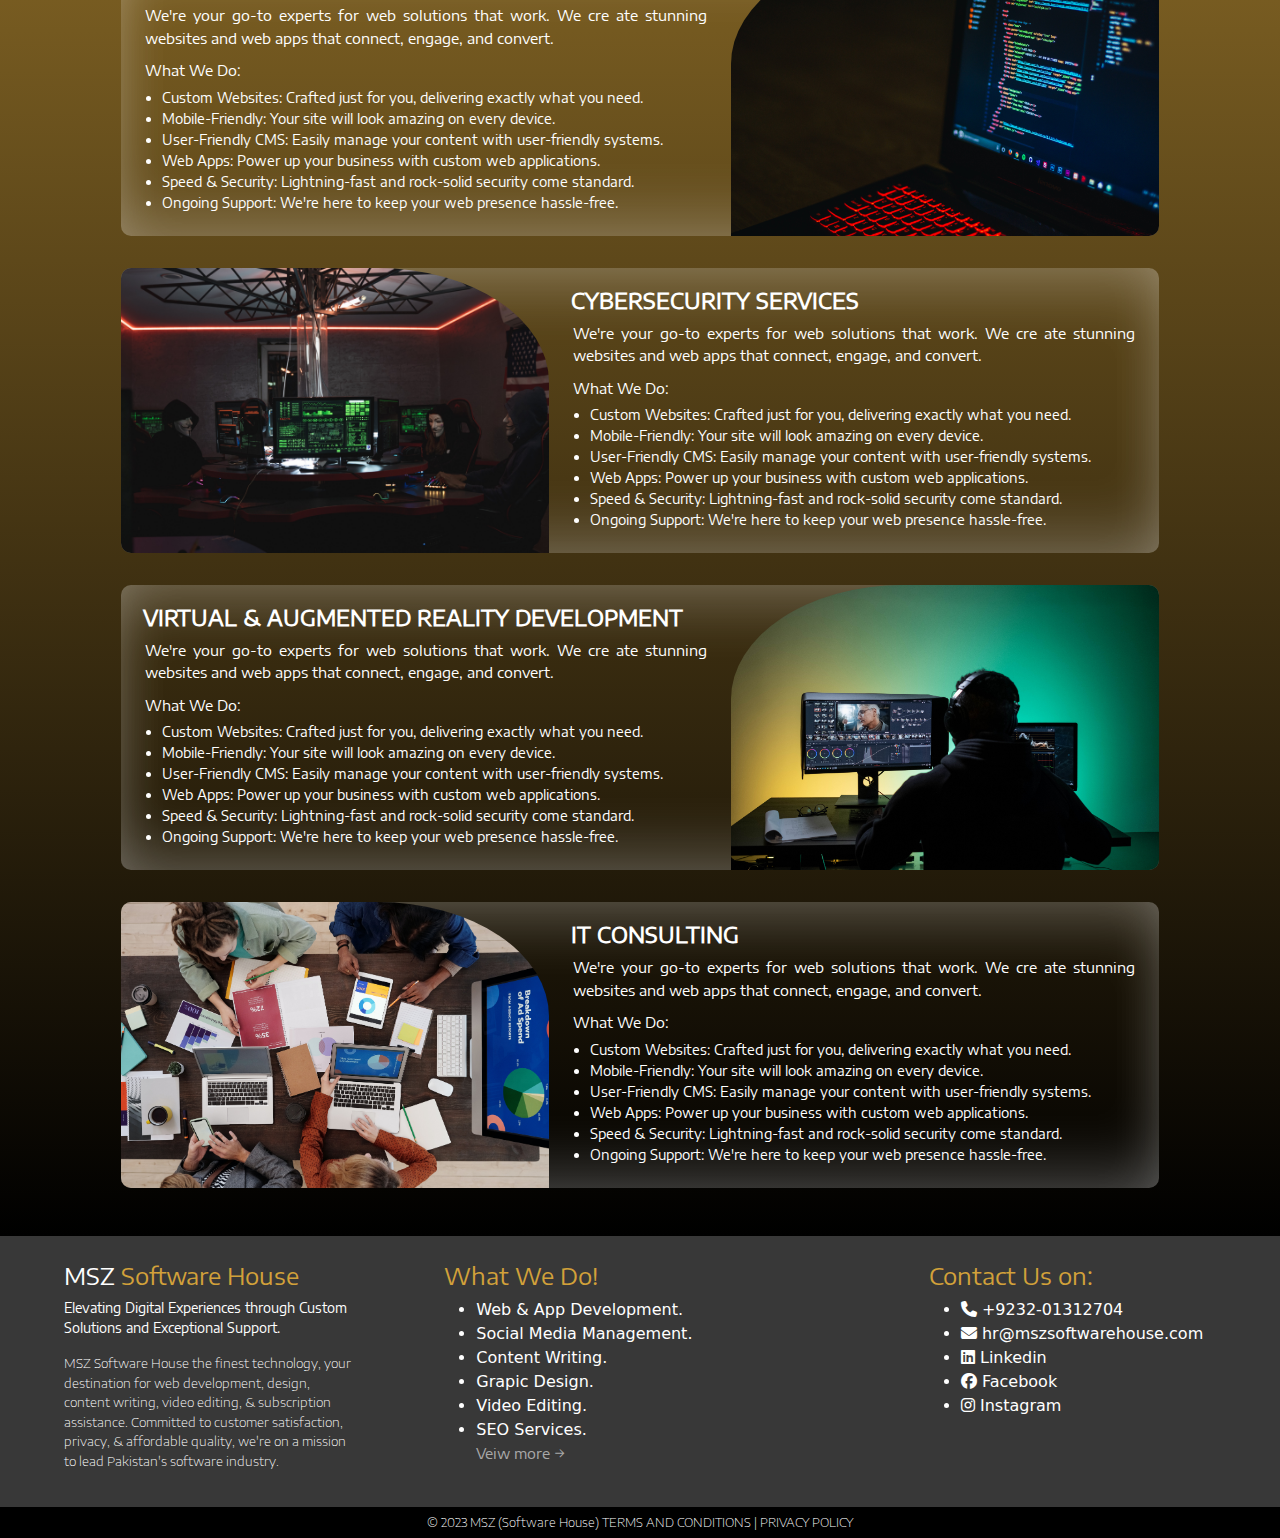
<file: services.html>
<!DOCTYPE html>
<html lang="en">
<head>
    <meta charset="UTF-8">
    <meta name="viewport" content="width=device-width, initial-scale=1.0">
    <link class="logo-icon" rel="shortcut icon" type="image/x-icon" href="Website-Images-Material/MSZ_Software_House_Logo.png">
    <title>MSZ Software House</title>
    <link rel="stylesheet" href="bootstrap.css">
    <link rel="stylesheet" href="style.css">
    <link rel="stylesheet" href="animation.css">
    <link rel="stylesheet" href="https://cdnjs.cloudflare.com/ajax/libs/font-awesome/6.2.1/css/all.min.css">
</head>
<body>
    <div class="container-xl">
    <nav class="navbar navbar-expand-lg bg-body-tertiary navigation">
        <div class="container-fluid">
          <div class="logo animate__animated animate__bounceInDown">
            <img width="55" class="navbar-brand" src="Website-Images-Material/MSZ_Software_House_Logo.png" alt="MSZ Software House (LOGO)" srcset=""> 
            <span class="active title"> MSZ </span>  
          </div>
          <button class="navbar-toggler nav-btn" type="button" data-bs-toggle="collapse" data-bs-target="#navbarSupportedContent" aria-controls="navbarSupportedContent" aria-expanded="false" aria-label="Toggle navigation">
            <span class="navbar-toggler-icon nav-btn-lines"></span>
          </button>
          <div class="collapse navbar-collapse" id="navbarSupportedContent">
            <ul class="navbar-nav me-auto mb-2 mb-lg-0 animate__animated animate__bounceInDown">
              <li class="nav-item list">
                <a class="nav-link active items" aria-current="page" href="about.html">About</a>
              </li>
              <li class="nav-item list">
                <a class="nav-link active items" aria-current="page" href="services.html">Services</a>
              </li>
              <li class="nav-item list">
                <a class="nav-link active items" aria-current="page" href="carrer.html">Carrer</a>
              </li>
              <li class="nav-item list">
                <a class="nav-link active items" aria-current="page" href="contact.html">Contact</a>
              </li>
            </ul>
            <form class="d-flex" role="search animate__animated animate__bounceInDown">
              <input class="form-control me-2" type="search" placeholder=" Search" aria-label="Search">
              <button class="btn searchBtn" type="submit">Search</button>
            </form>
          </div>
        </div>
    </nav>
    </div>
    <div class="services-container container-xxl">
        <div class="services-heading pt-4 mb-4 animate__animated animate__bounceInUp">
          <p class="heading mt-4">What We Do! </p>
          <div class="underline"> </div>
          <p class="sub-heading mt-3"> Our services are defined by quality and commitment. </p>
        </div>
        <div class="row pt-5 justify-content-center">
          <div class="col-12 col-lg-12 col-md-12 col-sm-12 mb-2 animate__animated animate__bounceInUp">
            <div class="services">
              <div class="images">
                <img width="428" src="Website-Images-Material/web development.jpg" alt="web development pic" />
              </div>
              <div class="services-list">
                <p class="services-title mt-3"> WEB DEVELOPMENT </p>
                <p class="services-description">We're your go-to experts for web solutions that work. We cre ate stunning websites and web apps that connect, engage, and convert.</p>
                <p class="detailed-servies">What We Do:</p>
                <ul class="sub-list">
                  <li>Custom Websites: Crafted just for you, delivering exactly what you need.</li>
                  <li>Mobile-Friendly: Your site will look amazing on every device.</li>
                  <li>User-Friendly CMS: Easily manage your content with user-friendly systems.</li>
                  <li>Web Apps: Power up your business with custom web applications.</li>
                  <li>Speed & Security: Lightning-fast and rock-solid security come standard.</li>
                  <li>Ongoing Support: We're here to keep your web presence hassle-free.</li>
                </ul>   
              </div>  
            </div>
          </div>
          <div class="col-12 col-lg-12 col-md-12 col-sm-12 mt-4 mb-2 animate__animated animate__bounceInUp">
            <div class="services">
              <div class="services-list">
                <p class="services-title mt-3"> UI/UX Design </p>
                <p class="services-description">We transform ideas into captivating web experiences. Our web design services are all about creating visually stunning, user-friendly websites that leave a lasting impression. Here's what we offer:</p>
                <ul class="sub-list">
                  <li>Striking Visuals: We craft beautiful, eye-catching designs that reflect your brand's essence.</li>
                  <li>Mobile-Friendly: Your site will look amazing on every device.</li>
                  <li>User-Centered: We prioritize user experience, making your site a joy to explore.</li>
                  <li>Collaborative Approach: We work closely with you to ensure your vision shines through.</li>
                  <li>Timely Delivery: We know time is precious; your project will be on schedule.</li>
                  <li>Intuitive Navigation: We make sure visitors find what they need effortlessly.</li>
                </ul>   
              </div>  
              <div class="reverse-images">
                <img width="427" src="Website-Images-Material/web design.jpg" alt="web design pic" />
              </div>
            </div>
          </div>
          <div class="col-12 col-lg-12 col-md-12 col-sm-12 mt-4 mb-2 animate__animated animate__bounceInUp">
            <div class="services">
              <div class="images">
                <img width="427" src="Website-Images-Material/content writing.jpg" alt="content writing pic" />
              </div>
              <div class="services-list">
                <p class="services-title mt-4"> CONTENT WRITING </p>
                <p class="services-description mb-2">Words come alive. Our content writing services are your gateway to engaging, informative, and persuasive content. Here's what we offer:</p>
                <ul class="sub-list">
                  <li>Compelling Copy: We craft words that capture attention and drive action.</li>
                  <li>SEO Expertise: Get discovered online with our SEO-optimized content.</li>
                  <li>Versatile Content: From blog posts to web copy, we cover it all.</li>
                  <li>Audience-Centric: Your message, tailored to your target audience.</li>
                  <li>Timely Delivery: We respect deadlines and deliver on time.</li>
                  <li>Impeccable Quality: Every word is polished to perfection.</li>
                </ul>   
              </div>  
            </div>
          </div>
          <div class="col-12 col-lg-12 col-md-12 col-sm-12 mt-4 mb-2 animate__animated animate__bounceInUp">
            <div class="services">
              <div class="services-list">
                <p class="services-title mt-4"> VIDEO EDITING </p>
                <p class="services-description mb-2">We bring your stories to life through expert video editing. Our services ensure your videos captivate and leave a lasting impression:</p>
                <ul class="sub-list">
                  <li>Professional Editing: Elevate your videos with polished, professional editing.</li>
                  <li>Creative Expertise: Turn concepts into compelling visual narratives.</li>
                  <li>Efficient Turnaround: We respect deadlines and deliver on time.</li>
                  <li>Tailored Solutions: Every video is uniquely crafted to match your brand.</li>
                  <li>Quality Assurance: Our team ensures your videos are impeccable.</li>
                </ul>   
              </div>  
              <div class="reverse-images">
                <img class="img" width="442" src="Website-Images-Material/video editing.jpg" alt="video editing pic" />
              </div>
            </div>
          </div>
          <div class="col-12 col-lg-12 col-md-12 col-sm-12 mt-4 mb-2 animate__animated animate__bounceInUp">
            <div class="services">
              <div class="images">
                <img width="428" src="Website-Images-Material/graphic-design.jpg" alt="web development pic" />
              </div>
              <div class="services-list">
                <p class="services-title mt-3"> GRAPHIC DESIGNT </p>
                <p class="services-description">We're your go-to experts for web solutions that work. We cre ate stunning websites and web apps that connect, engage, and convert.</p>
                <p class="detailed-servies">What We Do:</p>
                <ul class="sub-list">
                  <li>Custom Websites: Crafted just for you, delivering exactly what you need.</li>
                  <li>Mobile-Friendly: Your site will look amazing on every device.</li>
                  <li>User-Friendly CMS: Easily manage your content with user-friendly systems.</li>
                  <li>Web Apps: Power up your business with custom web applications.</li>
                  <li>Speed & Security: Lightning-fast and rock-solid security come standard.</li>
                  <li>Ongoing Support: We're here to keep your web presence hassle-free.</li>
                </ul>   
              </div>  
            </div>
          </div>
          <div class="col-12 col-lg-12 col-md-12 col-sm-12 mt-4 mb-2 animate__animated animate__bounceInUp">
            <div class="services">
              <div class="services-list">
                <p class="services-title mt-4"> SEO SERVICES </p>
                <p class="services-description mb-2">We take the hassle out of subscriptions. Our Subscription Assistance services are designed to simplify your life:</p>
                <ul class="sub-list">
                  <li>Effortless Management: We handle your subscriptions so you can focus on what matters.</li>
                  <li>Cost Optimization: Save money by ensuring you're subscribed to the right services.</li>
                  <li>Timely Renewals: We ensure your subscriptions are renewed without interruption.</li>
                  <li>Expert Support: Our team is here to answer questions and resolve issues.</li>
                  <li>Customized Solutions: Tailored to your unique needs and preferences.</li>
                  <li>Peace of Mind: Say goodbye to subscription-related stress.</li>
                </ul>   
              </div>  
              <div class="reverse-images">
                <img width="427" src="Website-Images-Material/seo.jpg" alt="subscription assistance pic" />
              </div>
            </div>
          </div>
          <div class="col-12 col-lg-12 col-md-12 col-sm-12 mt-4 mb-2 animate__animated animate__bounceInUp">
            <div class="services">
              <div class="images">
                <img width="428" src="Website-Images-Material/social-media-management.jpg" alt="web development pic" />
              </div>
              <div class="services-list">
                <p class="services-title mt-3"> SOCIAL MEDIA MANAGEMENT </p>
                <p class="services-description">We're your go-to experts for web solutions that work. We cre ate stunning websites and web apps that connect, engage, and convert.</p>
                <p class="detailed-servies">What We Do:</p>
                <ul class="sub-list">
                  <li>Custom Websites: Crafted just for you, delivering exactly what you need.</li>
                  <li>Mobile-Friendly: Your site will look amazing on every device.</li>
                  <li>User-Friendly CMS: Easily manage your content with user-friendly systems.</li>
                  <li>Web Apps: Power up your business with custom web applications.</li>
                  <li>Speed & Security: Lightning-fast and rock-solid security come standard.</li>
                  <li>Ongoing Support: We're here to keep your web presence hassle-free.</li>
                </ul>   
              </div>  
            </div>
          </div>
          <div class="col-12 col-lg-12 col-md-12 col-sm-12 mt-4 mb-2 animate__animated animate__bounceInUp">
            <div class="services">
              <div class="services-list">
                <p class="services-title mt-3"> MOBILE APP DEVELOPMENT </p>
                <p class="services-description">We're your go-to experts for web solutions that work. We cre ate stunning websites and web apps that connect, engage, and convert.</p>
                <p class="detailed-servies">What We Do:</p>
                <ul class="sub-list">
                  <li>Custom Websites: Crafted just for you, delivering exactly what you need.</li>
                  <li>Mobile-Friendly: Your site will look amazing on every device.</li>
                  <li>User-Friendly CMS: Easily manage your content with user-friendly systems.</li>
                  <li>Web Apps: Power up your business with custom web applications.</li>
                  <li>Speed & Security: Lightning-fast and rock-solid security come standard.</li>
                  <li>Ongoing Support: We're here to keep your web presence hassle-free.</li>
                </ul>   
              </div>  
              <div class="reverse-images">
                <img width="428" src="Website-Images-Material/app development.jpg" alt="web development pic" />
              </div>
            </div>
          </div>
          <div class="col-12 col-lg-12 col-md-12 col-sm-12 mt-4 mb-2 animate__animated animate__bounceInUp">
            <div class="services">
              <div class="images">
                <img width="428" src="Website-Images-Material/e-commerence.jpg" alt="web development pic" />
              </div>
              <div class="services-list">
                <p class="services-title mt-3"> E-COMMERCE SOLUTION </p>
                <p class="services-description">We're your go-to experts for web solutions that work. We cre ate stunning websites and web apps that connect, engage, and convert.</p>
                <p class="detailed-servies">What We Do:</p>
                <ul class="sub-list">
                  <li>Custom Websites: Crafted just for you, delivering exactly what you need.</li>
                  <li>Mobile-Friendly: Your site will look amazing on every device.</li>
                  <li>User-Friendly CMS: Easily manage your content with user-friendly systems.</li>
                  <li>Web Apps: Power up your business with custom web applications.</li>
                  <li>Speed & Security: Lightning-fast and rock-solid security come standard.</li>
                  <li>Ongoing Support: We're here to keep your web presence hassle-free.</li>
                </ul>   
              </div>  
            </div>
          </div>
          <div class="col-12 col-lg-12 col-md-12 col-sm-12 mt-4 mb-2 animate__animated animate__bounceInUp">
            <div class="services">
              <div class="services-list">
                <p class="services-title mt-3"> SOFTWARE TESTING </p>
                <p class="services-description">We're your go-to experts for web solutions that work. We cre ate stunning websites and web apps that connect, engage, and convert.</p>
                <p class="detailed-servies">What We Do:</p>
                <ul class="sub-list">
                  <li>Custom Websites: Crafted just for you, delivering exactly what you need.</li>
                  <li>Mobile-Friendly: Your site will look amazing on every device.</li>
                  <li>User-Friendly CMS: Easily manage your content with user-friendly systems.</li>
                  <li>Web Apps: Power up your business with custom web applications.</li>
                  <li>Speed & Security: Lightning-fast and rock-solid security come standard.</li>
                  <li>Ongoing Support: We're here to keep your web presence hassle-free.</li>
                </ul>   
              </div>  
              <div class="reverse-images">
                <img width="428" src="Website-Images-Material/software-testing.jpg" alt="web development pic" />
              </div>
            </div>
          </div>
          <div class="col-12 col-lg-12 col-md-12 col-sm-12 mt-4 mb-2 pb- animate__animated animate__bounceInUp">
            <div class="services">
              <div class="images">
                <img width="428" src="Website-Images-Material/cyber-security.jpg" alt="web development pic" />
              </div>
              <div class="services-list">
                <p class="services-title mt-3"> CYBERSECURITY SERVICES </p>
                <p class="services-description">We're your go-to experts for web solutions that work. We cre ate stunning websites and web apps that connect, engage, and convert.</p>
                <p class="detailed-servies">What We Do:</p>
                <ul class="sub-list">
                  <li>Custom Websites: Crafted just for you, delivering exactly what you need.</li>
                  <li>Mobile-Friendly: Your site will look amazing on every device.</li>
                  <li>User-Friendly CMS: Easily manage your content with user-friendly systems.</li>
                  <li>Web Apps: Power up your business with custom web applications.</li>
                  <li>Speed & Security: Lightning-fast and rock-solid security come standard.</li>
                  <li>Ongoing Support: We're here to keep your web presence hassle-free.</li>
                </ul>   
              </div>  
            </div>
          </div>
          <div class="col-12 col-lg-12 col-md-12 col-sm-12 mt-4 mb-2 animate__animated animate__bounceInUp">
            <div class="services">
              <div class="services-list">
                <p class="services-title mt-3"> VIRTUAL & AUGMENTED REALITY DEVELOPMENT </p>
                <p class="services-description">We're your go-to experts for web solutions that work. We cre ate stunning websites and web apps that connect, engage, and convert.</p>
                <p class="detailed-servies">What We Do:</p>
                <ul class="sub-list">
                  <li>Custom Websites: Crafted just for you, delivering exactly what you need.</li>
                  <li>Mobile-Friendly: Your site will look amazing on every device.</li>
                  <li>User-Friendly CMS: Easily manage your content with user-friendly systems.</li>
                  <li>Web Apps: Power up your business with custom web applications.</li>
                  <li>Speed & Security: Lightning-fast and rock-solid security come standard.</li>
                  <li>Ongoing Support: We're here to keep your web presence hassle-free.</li>
                </ul>   
              </div>  
              <div class="reverse-images">
                <img width="428" src="Website-Images-Material/vr-ar.jpg" alt="web development pic" />
              </div>
            </div>
          </div>
          <div class="col-12 col-lg-12 col-md-12 col-sm-12 mt-4 mb-5 animate__animated animate__bounceInUp">
            <div class="services">
              <div class="images">
                <img width="428" src="Website-Images-Material/it-consulting.jpg" alt="web development pic" />
              </div>
              <div class="services-list">
                <p class="services-title mt-3"> IT CONSULTING </p>
                <p class="services-description">We're your go-to experts for web solutions that work. We cre ate stunning websites and web apps that connect, engage, and convert.</p>
                <p class="detailed-servies">What We Do:</p>
                <ul class="sub-list">
                  <li>Custom Websites: Crafted just for you, delivering exactly what you need.</li>
                  <li>Mobile-Friendly: Your site will look amazing on every device.</li>
                  <li>User-Friendly CMS: Easily manage your content with user-friendly systems.</li>
                  <li>Web Apps: Power up your business with custom web applications.</li>
                  <li>Speed & Security: Lightning-fast and rock-solid security come standard.</li>
                  <li>Ongoing Support: We're here to keep your web presence hassle-free.</li>
                </ul>   
              </div>  
            </div>
          </div>
        </div>
    </div>
    <div class="footer">
        <footer id="footer" class="container-xxl">
            <div class="inner">
                <div class="row justify-content-around align-items-start">
                    <section class="col-12 col-lg-3 col-md-6 col-sm-12  section-about">
                        <h4>MSZ <span class="span-color"> Software House</span> </h4>
                        <p class="footer-heading">Elevating Digital Experiences through Custom Solutions and Exceptional Support.</p>
                        <p class="footer-description"> 
                          MSZ Software House the finest technology, your destination for web development, design, content writing, video editing, & 
                          subscription assistance. Committed to customer satisfaction, privacy, & affordable quality, we're on a mission to lead 
                          Pakistan's software industry.
                        </p>
                    </section>
                    <section class="col-12 col-lg-4 col-md-6 col-sm-12 section-services">
                        <h4 class="span-color"> What We Do! </h4>
                        <ul class="services-footer-list">
                            <li><a href="#">Web & App Development.</a></li>
                            <li><a href="#">Social Media Management.</a></li>
                            <li><a href="#">Content Writing.</a></li>
                            <li><a href="#">Grapic Design.</a></li>
                            <li><a href="#">Video Editing.</a></li>
                            <li><a href="#">SEO Services.</a></li>
                            <a class="view-all" href="#">Veiw more →</a>
                        </ul>
                    </section>
                    <section class="col-12 col-lg-3 col-md-6 col-sm-12 section-contact">
                        <h4 class="span-color"> Contact Us on:</span></h4>
                        <ul class="contact-list">
                            <li> <a href="contact.html"> <i class="fa-solid fa-phone" style="color: #ffffff;"></i> +9232-01312704 </a> </li>
                            <li> <a href="contact.html"> <i class="fa-solid fa-envelope" style="color: #ffffff;"></i> hr@mszsoftwarehouse.com </a> </li>
                            <li> <a href="contact.html"> <i class="fa-brands fa-linkedin" style="color: #ffffff;"></i> Linkedin </a> </li>
                            <li> <a href="contact.html"> <i class="fa-brands fa-facebook" style="color: #ffffff;"></i> Facebook </a> </li>
                            <li> <a href="contact.html"> <i class="fa-brands fa-instagram" style="color: #ffffff;"></i> Instagram </a> </li>
                        </ul>
                    </section>
                </div>
            </div>
        </footer>
        <div id="copyright " class="copyright">
            <div class="copyright-heading">© 2023 MSZ (Software House) TERMS AND CONDITIONS | PRIVACY POLICY</div>
        </div>
    </div>
     <!-- <script src="aap.js"></script> -->
    <script src="bootstrap.js"></script>  
</body>
</html>
</file>
<file: style.css>
*{
    margin: 0%;
    padding: 0%;
    box-sizing: border-box;
}


@font-face {
    font-family: myBoldFont;
    src: url(Wesite-Font/Archivo_Black/ArchivoBlack-Regular.ttf);
}

@font-face {
    font-family: myREgularFont;
    src: url(Wesite-Font/Encode_Sans_Semi_Expanded/EncodeSansSemiExpanded-Regular.ttf);
}

@font-face {
    font-family: myThinFont;
    src: url(Wesite-Font/Encode_Sans_Semi_Expanded/EncodeSansSemiExpanded-ExtraLight.ttf);
}


body{
    background-color: #383838 !important;
}
  

.navigation{
    background-color: #383838 !important;
}


.logo{
    display: flex;
    align-items: center;  
}


.logo img{
    padding: 0% !important;
    margin-right: 3px !important;
}


 .title{
    font-size: 33px;
    font-weight: bolder;
    font-family: myBoldFont;
    color: #fff;
    margin-right: 100px;
    padding: 0%;
}


.nav-btn{
   color: #d2a13a !important;
}

.nav-btn-lines{
    color: #fff !important;
    background-color: #ffff !important;
    border-radius: 4px !important;
 }


.list{
    overflow: hidden !important;
}

.list a{
    object-fit: cover !important;
    transition: all ease 1s !important;
}

.list :hover{
    scale: 1.2;
    color: #d2a13a !important;
}


.nav-links{
    display: flex !important;
    justify-content: center !important;
}


.items{
   font-size: 18px;
   font-weight: normal;
   font-family: myREgularFont;
   margin-right: 70px;
   color: #fff !important;
}


.items :hover{
    color: #d2a13a !important;
}


.form-control.me-2{
    border-radius: 5px !important;
    border: 1px solid #A9A9A9 !important;
}

.form-control.me-2 :active{
    border: 2px solid #000000 !important;
}


.searchBtn{
    background-color: #d2a13a !important;
    color: #000 !important;
    border: none !important;
}

.searchBtn:hover{
    background-color: #000 !important;
    color: #d2a13a !important;
}

.searchBtn:active{
    opacity: 0.5;
}


.main{
    width: 100%;
    height: 100vh;
    position:relative;
    background: url(Website-Images-Material/background-image.jpg) fixed;
    background-repeat: no-repeat;
    background-size: cover;
    background-position: center;
}

.main::before {
    width: 100%;
    height: 100vh;
    content: "";
    background: url(Website-Images-Material/background-image.jpg) fixed;
    background-size: cover;
    position: absolute;
    top: 0;
    left: 0;
    right: 0;
    bottom: 0;
    filter: brightness(0.4);
}
  
   
.intro-container{
    height: 90vh;
    display: flex;
    justify-content: center;
    align-items: center;
}


.introduction{
   width: 60% !important;
}


.title-paragraph{
    position: relative;
    margin: 0;
    font-size: 90px;
    font-family: myRegularFont;
    color: #fff;
}

.field-paragraph{
    position: relative;
    font-family: myThinFont;
    font-size: 60px;
    color: #d2a13a;
}

.description{
    position: relative;
    font-family: myREgularFont;
    font-size: 16px;
    text-align: justify;
    color: #fff;
}


.start-btn{
    width: 25%;
    margin: 10px;
    padding: 5px;
    position: relative;
    font-size: 19px;
    font-weight: normal;
    font-family: myRegularFont;
    text-align: center;
    background-color: black;
    color: #d2a13a;
    border-radius: 7px;
    box-shadow: rgba(0, 0, 0, 0.24) 0px 3px 8px;
}

.start-btn:active{
    opacity: 0.5;
}


.services-container{
    width: 100%;
    height: 100%;
    background: linear-gradient(#000, #d2a13a, #000);
}


.services-heading{
    margin-left: 100px;
}


.heading{
    color: #d2a13a;
    font-size: 40px;
    font-family: myThinFont;
    font-weight: normal; 
    line-height: 19px;   
}


.underline{
    width: 21%;
    height: 2px;
    margin: 0%;
    padding: 0%;
    background-color: #d2a13a;
}


.sub-heading{
    position: relative;
    color: #fff;
    font-family: myRegularFont;
    font-weight: normal;
    font-size: 17px;
}    


.my-col {
    width: 18rem !important;
    height: 14.5rem !important;
    margin-right: 5px !important;
    margin-left: 5px !important;
    display: flex !important;
    align-items: center !important;
}



.services-box-text {
    position: relative !important;
    background-color: transparent !important;
    background-image: none !important;
    width: 100% !important;
    color: #fff !important;
    font-weight: bold !important;
    margin: 0% auto !important;
}


.services-box {
    position: relative !important;
    width: 18rem !important;
    height: 14.5rem !important;
    border: none !important;
    border-radius: 6px !important;
    background-color: transparent !important;
    box-shadow: rgba(255, 255, 255, 0.25) 0px 30px 60px -12px inset, rgba(255, 255, 255, 0.25) 0px -30px 60px -12px inset !important;
    text-align: center !important;
}
 

.services-box:hover {
    box-shadow: none;
    background: linear-gradient( #000, #d2a13a);
}
  

.services-box-title {
    text-align: center !important;
    background-color: transparent !important;
    background-image: none !important;
    font-size: 20px !important;
    font-weight: bold !important;
    font-family: myRegularFont !important;
    color: #fff !important;
}

.services-box-lg-title{
    text-align: center !important;
    background-color: transparent !important;
    background-image: none !important;
    font-size: 18px !important;
    font-weight: bold !important;
    font-family: myRegularFont !important;
    color: #fff !important;
}


.services-box-description {
    color: #fff !important;
    font-size: 13px !important;
    font-weight: normal !important;
    font-family: myRegularFont !important;
    text-align: center !important;
    background-image: none !important;
    background-color: transparent !important;
}


.services{
    width: 85% !important;
    height: 100% !important;
    margin: 0 auto !important;
    border-radius: 10px !important;
    display: flex !important;
    flex-direction: row !important;
    justify-content: space-between !important;
    flex-wrap: wrap !important;
    box-shadow: rgba(255, 255, 255, 0.25) 0px 30px 60px -12px inset, rgba(255, 255, 255, 0.25) 0px -30px 60px -12px inset !important;
}


.images img{
    border-radius: 10px 40% 0px 10px !important;
}

.reverse-images img{
    border-radius: 40% 10px 10px 0px !important;
}


.services-list{
    width: 57%;
    font-weight: bold;    
    margin: 0% auto;
}


.services-title{
    margin: 0 0 0 13px;
    font-size: 22px;
    font-weight: bold;
    font-family: myRegularFont;
    text-align: justify;
    color: #fff;
}


.services-description{
    font-size: 15px;
    font-weight: normal;
    font-family: myRegularFont;
    text-align: justify;
    padding: 5px;
    margin: 0px 10px 0px 10px;
    color: #fff;
}



.detailed-servies{
    font-size: 15px;
    font-weight: normal;
    font-family: myRegularFont;
    text-align: justify;
    padding: 5px;
    margin: 0px 10px 0px 10px;
    color: #fff;
}


.sub-list{
    color: #fff;
}

.sub-list li{
    font-size: 14px;
    font-weight: normal;
    font-family: myRegularFont;
}


.page-details{
    width: 100%;
    padding-bottom: 10px;
    display: flex;
    justify-content: center;
}


.details{
    text-align: center;
    text-decoration: none;
    font-size: 18.5px;
    font-family: myRegularFont;
    font-weight: normal;
    color: #fff;
}

.details:hover{
   color: #d2a13a;
}

.details :active{
    opacity: 0.5;
}

.w-100{
   width: 100% !important;
}


.about-container{
    width: 95%;
    height: 100%;
    margin: 0% auto;
    text-align:center;
    background-color: #383838;
}

.about-main-container{
    width: 100% !important;
    height: 90vh;
    margin: 0% auto;
    text-align:center;
    background-color: #000;
}


.about-heading{
    font-family: myThinFont;
    font-size: 60px;
    text-align: center;
    color: #d2a13a;
}


.text-center{
    text-align: center !important;
}


.job-bg{
    width: 100%;
    height: 100%;
    position: relative;
    background: url(Website-Images-Material/job-container-bg.jpg) fixed;
    background-repeat: no-repeat;
    background-size: cover;
    background-position: center; 
}


.carrer-bg{
    width: 100%;
    height: 80vh;
    position: relative;
    background: url(Website-Images-Material/job-container-bg.jpg) fixed;
    background-repeat: no-repeat;
    background-size: cover;
    background-position: center; 

}

.job-bg::before {
    width: 100%;
    height: 100%;
    content: "";
    background: url(Website-Images-Material/job-container-bg.jpg) fixed;
    background-size: cover;
    position: absolute;
    top: 0;
    left: 0;
    right: 0;
    bottom: 0;
    filter: brightness(1.5);
}


.carrer-bg::before{
    width: 100%;
    height: 90vh;
    content: "";
    background: url(Website-Images-Material/job-container-bg.jpg) fixed;
    background-size: cover;
    position: absolute;
    top: 0;
    left: 0;
    right: 0;
    bottom: 0;
    filter: brightness(1.5);
}

.job-heading{
    position: relative;
    color: #000;
    font-size: 40px;
    font-family: myThinFont;
    font-weight: bold; 
    line-height: 19px;
}


.black-underline{
    position: relative;
    width: 15%;
    height: 2.2px;
    margin: 0%;
    padding: 0%;
    background-color: #000;
}


.jobs-line{
    position: relative;
    color: #000;
    font-family: myRegularFont;
    font-weight: bold;
    font-size: 22px;
}


.job-sub-heading{
    position: relative;
    color: #000;
    font-family: myRegularFont;
    font-weight: bold;
    font-size: 17px;
}


.view-jobs-btn{
    width: 15%;
    padding: 10px 20px;
    position: relative;
    font-size: 19px;
    font-weight: normal;
    font-family: myRegularFont;
    text-align: center;
    background-color: black;
    color: #fff;
    border-radius: 7px;
    box-shadow: rgba(0, 0, 0, 0.24) 0px 3px 8px;
}

.view-jobs-btn:hover{
    color: #d2a13a;
}

.view-jobs-btn:active{
    opacity: 0.5;
}


.contact{
    width: 100% !important;
    height: 100% !important;
    color: #fff !important;
    background: linear-gradient(to right, #000, #d2a13a, #000) !important;
}


.contact-heading{
    position: relative;
    color: #fff;
    font-size: 35px;
    font-family: myThinFont;
    font-weight: bold; 
    line-height: 19px !important;
}


.white-line{
    margin-top: 10px  0px 0px 0px !important;
    background-color: #fff !important;
}


.contact-info{
    width: 100%;
    height: 100%;
    display: flex;
    flex-direction: row;
    justify-content: space-between;
    align-items: center;
    flex-wrap: wrap;
}


.methods{
    width: 13rem;
    margin: 0 auto !important;
    display: flex;
    align-items: center;
}


.contact-img{
    margin-right: 10px;
}


.contact-title{
    color: #fff;
    font-size: 16px;
    font-family: myRegularFont;
    font-weight: normal;
    margin-left:  20px;
    margin-right: 15px;
}


.contact-bold-title{
    color: #fff;
    font-size: 16px;
    font-family: myThinFont;
    font-weight: bold;
}


.contact-paragraph{
    font-size: 18px;
    margin-top: 10px;
    font-family: myThinFont;
    font-weight: bold;
    text-align: center;
    color: #fff;
}


.vertical-line{
    width: 2px;
    height: 10vh;
    background-color: #fff;
}


.contact-header{
    background-color: #000;
    width: 100%;
    height: 100%;
}


.contact-form-bg{
    width: 100%;
    height: 100%;
    position: relative !important;
    background: url(Website-Images-Material/contact-form-bg.jpg) fixed;
    background-repeat: no-repeat !important;
    background-size: cover !important;
    background-position: center !important;
}


.contact-form-bg::before {
    width: 100% !important;
    height: 100% !important;
    content: "" !important;
    background: url(Website-Images-Material/contact-form-bg.jpg) fixed;
    background-size: cover !important;
    position: absolute !important;
    top: 0 !important;
    left: 0 !important;
    right: 0 !important;
    bottom: 0 !important;
    filter: brightness(0.5) !important;
}


.contact-form{
    position: relative !important;
    margin: 0 auto !important;
    padding: 20px !important;
    border-radius: 6px !important;
    box-shadow: rgba(255, 255, 255, 0.25) 0px 30px 60px -12px inset, rgba(255, 255, 255, 0.25) 0px -30px 60px -12px inset !important;  
}


.contact-form h3{
    color: #fff;
    text-align: center;
}


.form-heading{
    display: flex;
    flex-direction: column;
    align-items: center;
}


.contact-form label{
    color: #fff !important;
}

.contact-form input, textarea, select{
    border: none !important;
    color: #fff !important;
    background-color: transparent !important;
    box-shadow: rgba(255, 255, 255, 0.25) 0px 30px 60px -12px inset, rgba(255, 255, 255, 0.25) 0px -30px 60px -12px inset !important;  
}


.contact-form input, .contact-form textarea, .contact-form select ::placeholder{
    color: #fff !important;
}


option {
    width: 100%;
    background-color: #383838;
    color: #fff;
    padding: 5px;
    border: none;
}
  

.center-btn{
    display: flex;
    justify-content: center;
}


.get-start-btn{
    padding: 10px 20px;
    color: #fff;
    font-family: myRegularFont;
    border: 1px solid #fff;
    border-radius: 10px;
    background-color: transparent;
    box-shadow: rgba(50, 50, 93, 0.25) 0px 30px 60px -12px inset, rgba(0, 0, 0, 0.3) 0px 18px 36px -18px inset;
}

.get-start-btn:hover{
    background-color: #383838;
    color: #fff;
}

.get-start-btn:active{
   opacity: 0.5;
}


.contact-us{
    width: 100%;
    height: 100%;
    background-color: #e2e2e2;
}


.contact-us-title{
    font-size: 30px;
    font-family: myRegularFont;
    font-weight: normal;
    text-align: center;
    color: #000;
}


.btn-div{
    display: flex;
    justify-content: center;
}


.contact-us-btn{
    padding: 10px 20px 10px 20px;
    text-decoration: none;
    text-align: center;
    font-size: 28px;
    font-family: myRegularFont;
    font-weight: normal;
    color: #fff;
    background-color: #383838;
    box-shadow: rgba(0, 0, 0, 0.35) 0px 5px 15px;
    border-radius: 5px;
    border: 1px solid #000;
}

.contact-us-btn:hover{
    background-color: #000;
}

.contact-us-btn:active{
    opacity: 0.5;
}


#footer{
    background-color: #383838;
    width: 100%;
    height: 100%;
}


.copyright{
    background-color: #000;
    width: 100%;
    height: 100%;
}


.row{
    margin: 25px 5px 20px 5px !important;
}


h4{
    color: #fff;
    font-family: myRegularFont;
}


.span-color{
    color: #d2a13a;
}


.footer-heading{
    color: #fff;
    font-family: myRegularFont;
    font-size: 13.5px;
}


.footer-description{
    color: #fff;
    font-family: myThinFont;
    font-size: 13px;
}


.services-footer-list li,  a{
    color: #fff;
    text-decoration: none;
    text-align: start;
    margin: 0;
}


.contact-list li{
    color: #fff;
}

.contact-list li :hover{
    color: #d2a13a;
}


.view-all{
    text-decoration: none;
    font-size: 15px;
    font-family: myRegularFont;
    font-weight: normal;
    color: #A9A9A9;
}

.view-all:hover{
   color: #d2a13a;
}

.view-all :active{
    opacity: 0.5;
}


.copyright-heading{
    padding: 6px;
    color: #fff;
    font-family: myThinFont;
    font-size: 12.5px;
    text-align: center;
}



@media screen and (max-width: 1115px){
    .contact-us-title{
        font-size: 29px;
    }
    .contact-us-btn{
        font-size: 29px;
    }
    .services{
        width: 85% !important;
        height: 300px !important; 
    }
    .images img{
        width: 450px !important;
        border-radius: 10px 40% 0px 10px !important;
    }
    .img{
        height: 300px !important;
    }
    .services-list{
        width: 40%;
        height: 280px;
        margin: 0% auto;
        overflow: hidden;
    }
    .contact-list li{
        font-size: 15px;
    }
    .services-footer-list li{
        font-size: 15px;
    }
    .services-title{
        font-size: 21px;
    }
}

@media screen and (max-width: 980px){
    .services-title{
        font-size: 21.5px;
    }
    .contact-list li{
        font-size: 14px;
    }
    .services-footer-list li{
        font-size: 14px;
    }
    .contact-us-title{
        font-size: 25px;
    }
    .contact-us-btn{
        font-size: 28px;
    }
    .vertical-line{
        display: none;
    }
    .methods {
        margin: 5px !important;
    }
    .contact-info{
        justify-content: center !important;
    }
    .my-col{
        width: 18rem !important;
        height: 14.5rem !important;
    }
    .services-box{ 
        width: 18rem !important;
        height: 14.5rem !important;
    }
    .details{
        font-size: 17.5px;
    }
    .services-box-title{
        font-size: 19.5px;
    }
    .jobs-line{
        font-size: 21px;
    }
    .start-btn{
        width: 30%;
    }
    .view-jobs-btn{
        width: 20%;
    }
    .services{
        width: 95% !important;
        height: 300px !important; 
    }
    .images img{
        width: 450px !important;
        border-radius: 10px 40% 0px 10px !important;
    }
    .img{
        height: 300px !important;
    }
    .services-list{
        width: 40%;
        height: 280px;
        margin: 0% auto;
        overflow: hidden;
    }
    .view-all{
        font-size: 14.5px;
    }
}

@media screen and (max-width: 850px){
    .contact-us-title{
        font-size: 24px;
    }
    .contact-us-btn{
        font-size: 26px;
    }
    .vertical-line{
        display: none;
    }
    .methods {
        margin: 5px !important;
    }
    .contact-info{
        justify-content: center !important;
    }
    .contact-paragraph{
        font-size: 17.5px;
    }
    .my-col{
        width: 22rem !important;
        height: 12.5rem !important;
    }
    .services-box{ 
        width: 22rem !important;
        height: 12.5rem !important;
    }
    .services-list{
        width: 89%;
        height: 100%;
    }
    .details{
        font-size: 17px;
    }
    .services-box-title{
        font-size: 19px;
    }
    .services-box-lg-title{
        font-size: 17px;
    }
    .services-description {
        font-size: 14px;
    }
    .jobs-line{
        font-size: 20px;
    }
    .start-btn{
       width: 40%;
    }
    .view-jobs-btn{
        width: 30%;
    }
    .services-heading{
        margin-left: 40px;
    }
    .services-title{
        font-size: 20px;
    }
    .heading{
        font-size: 34px; 
    }
    .job-heading{
        font-size: 34px;
    }
    .contact-heading{
        font-size: 34px;
    }
    .underline{
        width: 35%;
    }
    .black-underline{
        width: 30%;
    }
    .sub-heading{
        font-size: 16.5px;
    }
    .job-sub-heading{
        font-size: 16.5px;
    }
    .services{
        width: 90% !important;
        height: 100% !important;
    }
    .images img{
        width: 100% !important;
        border-radius: 6px 10px 40% 6px !important;
    }
    .introduction{
        width: 85% !important;
     }
    .title-paragraph{
        font-size: 75px;
    }
    .field-paragraph{
        font-size: 50px
    }
    .description{
        font-size: 15px;
    }
    .sub-list li{
        font-size: 13.5px;
    }
    .view-all{
        font-size: 13.5px;
    }
    .contact-list li{
        font-size: 13.5px;
    }
    .services-footer-listt li{
        font-size: 13.5px;
    }
}

@media (max-width: 768px) {
    select {
      font-size: 13px;
      padding: 8px;
    }
  }

@media screen and (max-width: 700px){
    .copyright-heading{
        font-size: 12px;
    }
    .contact-us-title{
        font-size: 22px;
    }
    .contact-us-btn{
        font-size: 24px;
    }
    .contact-paragraph{
        font-size: 17px;
    }
    .contact-bold-title{
        font-size: 15.5px;
    }
    .details{
        font-size: 16px;
    }
    .services-box-title{
        font-size: 18.5px;
    }
    .services-box-lg-title{
        font-size: 16.5px;
    }
    .services-box-description{
        font-size: 12.5px;
    }
    .services-title {
        font-size: 18.5px;
    }
    .services-description {
        font-size: 13.5px;
    }
    .services-list{
        width: 94%;
        height: 100%;
    }
    .jobs-line{
        font-size: 18px;
    }
    .start-btn{
        width: 48%;
    }
    .view-jobs-btn{
        width: 38%;
    }
    .services-heading{
        margin-left: 40px;
    }
    .heading{
        font-size: 29px; 
    }
    .job-heading{
        font-size: 29px;
    }
    .contact-heading{
        font-size: 29px;
    }
    .underline{
        width: 30%;
    }
    .black-underline{
      width: 25%;
    }
    .sub-heading{
        font-size: 15.5px;
    }
    .job-sub-heading{
        font-size: 15.5px;
    }
    .contact-title{
        font-size: 15.5px;
    }
    .services{
        width: 90% !important;
        height: 100% !important;
    }
    .images img{
        width: 100% !important;
        border-radius: 6px 6px 40% 0px !important;
    }
    .introduction{
        width: 75% !important;
     }
    .title-paragraph{
        font-size: 55px;
    }
    .field-paragraph{
        font-size: 40px
    }
    .description{
        font-size: 15px;
    }
    .sub-list li{
        font-size: 13px;
    }
    .view-all{
        font-size: 13px;
    }
    .contact-list li{
        font-size: 13px;
    }
    .services-footer-list li{
        font-size: 13px;
    }
}

@media screen and (max-width: 670px){
    .copyright-heading{
        font-size: 11.5px;
    }
    .contact-paragraph{
        font-size: 16px;
    }
    .vertical-line{
        display: none;
    }
    .methods {
        margin: 10px !important;
    }
    .view-all{
        font-size: 12.5px;
    }
    .services-title{
        font-size: 18.5;
    }
}

@media screen and (max-width: 415px){
    .view-all{
        font-size: 12px;
    }
    .copyright-heading{
        font-size: 10px;
    }
    .copyright-heading{
        font-size: 12px;
    }
    .contact-us-title{
        font-size: 20px;
    }
    .contact-us-btn{
        font-size: 22px;
    }
    .methods {
        margin: 6px 0px 6px 15px !important;
        display: flex;
        justify-content:left ;
    }
    .vertical-line{
        display: none;
    }
    .contact-paragraph{
        font-size: 16px;
    }
    .contact-bold-title{
        font-size: 14px;
    }
    .my-col{
        width: 20rem !important;
        height: 12.5rem !important;
    }
    .services-box{ 
        width: 20rem !important;
        height: 12.5rem !important;
    }
    .details{
        font-size: 15px;
    }
    .services-box-title{
        font-size: 18px;
    }
    .services-box-lg-title{
        font-size: 16px;
    }
    .services-box-description{
        font-size: 12px;
    }
    .services-title {
        font-size: 18px;
    }
    .services-description {
        font-size: 13px;
    }
    .services-list{
        width: 99%;
        height: 100%;
    }
    .jobs-line{
        font-size: 16px;
    }
    .start-btn{
        width: 53%;
    }
    .view-jobs-btn{
        width: 45%;
    }
    .services-heading{
        margin-left: 15px;
    }
    .heading{
        font-size: 24.5px; 
    }
    .job-heading{
        font-size: 24.5px;
    }
    .contact-heading{
        font-size: 24.4px;
    }
    .underline{
        width: 47%;
    }
    .black-underline{
        width: 37%;
    }
    .sub-heading{
        font-size: 14px;
    }
    .job-sub-heading{
        font-size: 14px;
    }
    .contact-title{
        font-size: 14px;
    }
    .services{
        width: 95% !important;
        height: 100% !important;
    }
    .images img{
        width: 100% !important;
        border-radius: 6px 6px 40% 0px !important;
    }
    .main{
        width: 100%;
        height: 100vh;
        position:relative;
        background: url(Website-Images-Material/background-mobile.jpg) fixed;
        background-repeat: no-repeat;
        background-size: cover;
        background-position: center;
    } 
    .main::before{
        content: "";
        background: url(Website-Images-Material/background-mobile.jpg) fixed;
        background-size: cover;
        position: absolute;
        top: 0;
        left: 0;
        right: 0;
        bottom: 0;
        filter: brightness(0.4);       
   }
    .introduction{
        width: 95% !important;
    }
    .title-paragraph{
        font-size: 40px;
    }
    .field-paragraph{
        font-size: 25px;
    }
    .description{
        font-size: 12.5px;
    }
    .sub-list li{
        font-size: 12.5px;
    }
    .contact-list li{
        font-size: 12.5px;
    }
    .services-footer-list li{
        font-size: 12.5px;
    } 
}
</file>
<file: animation.css>
@charset "UTF-8";/*!
 * animate.css - https://animate.style/
 * Version - 4.1.1
 * Licensed under the MIT license - http://opensource.org/licenses/MIT
 *
 * Copyright (c) 2020 Animate.css
 */:root{--animate-duration:1s;--animate-delay:1s;--animate-repeat:1}.animate__animated{-webkit-animation-duration:1s;animation-duration:1s;-webkit-animation-duration:var(--animate-duration);animation-duration:var(--animate-duration);-webkit-animation-fill-mode:both;animation-fill-mode:both}.animate__animated.animate__infinite{-webkit-animation-iteration-count:infinite;animation-iteration-count:infinite}.animate__animated.animate__repeat-1{-webkit-animation-iteration-count:1;animation-iteration-count:1;-webkit-animation-iteration-count:var(--animate-repeat);animation-iteration-count:var(--animate-repeat)}.animate__animated.animate__repeat-2{-webkit-animation-iteration-count:2;animation-iteration-count:2;-webkit-animation-iteration-count:calc(var(--animate-repeat)*2);animation-iteration-count:calc(var(--animate-repeat)*2)}.animate__animated.animate__repeat-3{-webkit-animation-iteration-count:3;animation-iteration-count:3;-webkit-animation-iteration-count:calc(var(--animate-repeat)*3);animation-iteration-count:calc(var(--animate-repeat)*3)}.animate__animated.animate__delay-1s{-webkit-animation-delay:1s;animation-delay:1s;-webkit-animation-delay:var(--animate-delay);animation-delay:var(--animate-delay)}.animate__animated.animate__delay-2s{-webkit-animation-delay:2s;animation-delay:2s;-webkit-animation-delay:calc(var(--animate-delay)*2);animation-delay:calc(var(--animate-delay)*2)}.animate__animated.animate__delay-3s{-webkit-animation-delay:3s;animation-delay:3s;-webkit-animation-delay:calc(var(--animate-delay)*3);animation-delay:calc(var(--animate-delay)*3)}.animate__animated.animate__delay-4s{-webkit-animation-delay:4s;animation-delay:4s;-webkit-animation-delay:calc(var(--animate-delay)*4);animation-delay:calc(var(--animate-delay)*4)}.animate__animated.animate__delay-5s{-webkit-animation-delay:5s;animation-delay:5s;-webkit-animation-delay:calc(var(--animate-delay)*5);animation-delay:calc(var(--animate-delay)*5)}.animate__animated.animate__faster{-webkit-animation-duration:.5s;animation-duration:.5s;-webkit-animation-duration:calc(var(--animate-duration)/2);animation-duration:calc(var(--animate-duration)/2)}.animate__animated.animate__fast{-webkit-animation-duration:.8s;animation-duration:.8s;-webkit-animation-duration:calc(var(--animate-duration)*0.8);animation-duration:calc(var(--animate-duration)*0.8)}.animate__animated.animate__slow{-webkit-animation-duration:2s;animation-duration:2s;-webkit-animation-duration:calc(var(--animate-duration)*2);animation-duration:calc(var(--animate-duration)*2)}.animate__animated.animate__slower{-webkit-animation-duration:3s;animation-duration:3s;-webkit-animation-duration:calc(var(--animate-duration)*3);animation-duration:calc(var(--animate-duration)*3)}@media (prefers-reduced-motion:reduce),print{.animate__animated{-webkit-animation-duration:1ms!important;animation-duration:1ms!important;-webkit-transition-duration:1ms!important;transition-duration:1ms!important;-webkit-animation-iteration-count:1!important;animation-iteration-count:1!important}.animate__animated[class*=Out]{opacity:0}}@-webkit-keyframes bounce{0%,20%,53%,to{-webkit-animation-timing-function:cubic-bezier(.215,.61,.355,1);animation-timing-function:cubic-bezier(.215,.61,.355,1);-webkit-transform:translateZ(0);transform:translateZ(0)}40%,43%{-webkit-animation-timing-function:cubic-bezier(.755,.05,.855,.06);animation-timing-function:cubic-bezier(.755,.05,.855,.06);-webkit-transform:translate3d(0,-30px,0) scaleY(1.1);transform:translate3d(0,-30px,0) scaleY(1.1)}70%{-webkit-animation-timing-function:cubic-bezier(.755,.05,.855,.06);animation-timing-function:cubic-bezier(.755,.05,.855,.06);-webkit-transform:translate3d(0,-15px,0) scaleY(1.05);transform:translate3d(0,-15px,0) scaleY(1.05)}80%{-webkit-transition-timing-function:cubic-bezier(.215,.61,.355,1);transition-timing-function:cubic-bezier(.215,.61,.355,1);-webkit-transform:translateZ(0) scaleY(.95);transform:translateZ(0) scaleY(.95)}90%{-webkit-transform:translate3d(0,-4px,0) scaleY(1.02);transform:translate3d(0,-4px,0) scaleY(1.02)}}@keyframes bounce{0%,20%,53%,to{-webkit-animation-timing-function:cubic-bezier(.215,.61,.355,1);animation-timing-function:cubic-bezier(.215,.61,.355,1);-webkit-transform:translateZ(0);transform:translateZ(0)}40%,43%{-webkit-animation-timing-function:cubic-bezier(.755,.05,.855,.06);animation-timing-function:cubic-bezier(.755,.05,.855,.06);-webkit-transform:translate3d(0,-30px,0) scaleY(1.1);transform:translate3d(0,-30px,0) scaleY(1.1)}70%{-webkit-animation-timing-function:cubic-bezier(.755,.05,.855,.06);animation-timing-function:cubic-bezier(.755,.05,.855,.06);-webkit-transform:translate3d(0,-15px,0) scaleY(1.05);transform:translate3d(0,-15px,0) scaleY(1.05)}80%{-webkit-transition-timing-function:cubic-bezier(.215,.61,.355,1);transition-timing-function:cubic-bezier(.215,.61,.355,1);-webkit-transform:translateZ(0) scaleY(.95);transform:translateZ(0) scaleY(.95)}90%{-webkit-transform:translate3d(0,-4px,0) scaleY(1.02);transform:translate3d(0,-4px,0) scaleY(1.02)}}.animate__bounce{-webkit-animation-name:bounce;animation-name:bounce;-webkit-transform-origin:center bottom;transform-origin:center bottom}@-webkit-keyframes flash{0%,50%,to{opacity:1}25%,75%{opacity:0}}@keyframes flash{0%,50%,to{opacity:1}25%,75%{opacity:0}}.animate__flash{-webkit-animation-name:flash;animation-name:flash}@-webkit-keyframes pulse{0%{-webkit-transform:scaleX(1);transform:scaleX(1)}50%{-webkit-transform:scale3d(1.05,1.05,1.05);transform:scale3d(1.05,1.05,1.05)}to{-webkit-transform:scaleX(1);transform:scaleX(1)}}@keyframes pulse{0%{-webkit-transform:scaleX(1);transform:scaleX(1)}50%{-webkit-transform:scale3d(1.05,1.05,1.05);transform:scale3d(1.05,1.05,1.05)}to{-webkit-transform:scaleX(1);transform:scaleX(1)}}.animate__pulse{-webkit-animation-name:pulse;animation-name:pulse;-webkit-animation-timing-function:ease-in-out;animation-timing-function:ease-in-out}@-webkit-keyframes rubberBand{0%{-webkit-transform:scaleX(1);transform:scaleX(1)}30%{-webkit-transform:scale3d(1.25,.75,1);transform:scale3d(1.25,.75,1)}40%{-webkit-transform:scale3d(.75,1.25,1);transform:scale3d(.75,1.25,1)}50%{-webkit-transform:scale3d(1.15,.85,1);transform:scale3d(1.15,.85,1)}65%{-webkit-transform:scale3d(.95,1.05,1);transform:scale3d(.95,1.05,1)}75%{-webkit-transform:scale3d(1.05,.95,1);transform:scale3d(1.05,.95,1)}to{-webkit-transform:scaleX(1);transform:scaleX(1)}}@keyframes rubberBand{0%{-webkit-transform:scaleX(1);transform:scaleX(1)}30%{-webkit-transform:scale3d(1.25,.75,1);transform:scale3d(1.25,.75,1)}40%{-webkit-transform:scale3d(.75,1.25,1);transform:scale3d(.75,1.25,1)}50%{-webkit-transform:scale3d(1.15,.85,1);transform:scale3d(1.15,.85,1)}65%{-webkit-transform:scale3d(.95,1.05,1);transform:scale3d(.95,1.05,1)}75%{-webkit-transform:scale3d(1.05,.95,1);transform:scale3d(1.05,.95,1)}to{-webkit-transform:scaleX(1);transform:scaleX(1)}}.animate__rubberBand{-webkit-animation-name:rubberBand;animation-name:rubberBand}@-webkit-keyframes shakeX{0%,to{-webkit-transform:translateZ(0);transform:translateZ(0)}10%,30%,50%,70%,90%{-webkit-transform:translate3d(-10px,0,0);transform:translate3d(-10px,0,0)}20%,40%,60%,80%{-webkit-transform:translate3d(10px,0,0);transform:translate3d(10px,0,0)}}@keyframes shakeX{0%,to{-webkit-transform:translateZ(0);transform:translateZ(0)}10%,30%,50%,70%,90%{-webkit-transform:translate3d(-10px,0,0);transform:translate3d(-10px,0,0)}20%,40%,60%,80%{-webkit-transform:translate3d(10px,0,0);transform:translate3d(10px,0,0)}}.animate__shakeX{-webkit-animation-name:shakeX;animation-name:shakeX}@-webkit-keyframes shakeY{0%,to{-webkit-transform:translateZ(0);transform:translateZ(0)}10%,30%,50%,70%,90%{-webkit-transform:translate3d(0,-10px,0);transform:translate3d(0,-10px,0)}20%,40%,60%,80%{-webkit-transform:translate3d(0,10px,0);transform:translate3d(0,10px,0)}}@keyframes shakeY{0%,to{-webkit-transform:translateZ(0);transform:translateZ(0)}10%,30%,50%,70%,90%{-webkit-transform:translate3d(0,-10px,0);transform:translate3d(0,-10px,0)}20%,40%,60%,80%{-webkit-transform:translate3d(0,10px,0);transform:translate3d(0,10px,0)}}.animate__shakeY{-webkit-animation-name:shakeY;animation-name:shakeY}@-webkit-keyframes headShake{0%{-webkit-transform:translateX(0);transform:translateX(0)}6.5%{-webkit-transform:translateX(-6px) rotateY(-9deg);transform:translateX(-6px) rotateY(-9deg)}18.5%{-webkit-transform:translateX(5px) rotateY(7deg);transform:translateX(5px) rotateY(7deg)}31.5%{-webkit-transform:translateX(-3px) rotateY(-5deg);transform:translateX(-3px) rotateY(-5deg)}43.5%{-webkit-transform:translateX(2px) rotateY(3deg);transform:translateX(2px) rotateY(3deg)}50%{-webkit-transform:translateX(0);transform:translateX(0)}}@keyframes headShake{0%{-webkit-transform:translateX(0);transform:translateX(0)}6.5%{-webkit-transform:translateX(-6px) rotateY(-9deg);transform:translateX(-6px) rotateY(-9deg)}18.5%{-webkit-transform:translateX(5px) rotateY(7deg);transform:translateX(5px) rotateY(7deg)}31.5%{-webkit-transform:translateX(-3px) rotateY(-5deg);transform:translateX(-3px) rotateY(-5deg)}43.5%{-webkit-transform:translateX(2px) rotateY(3deg);transform:translateX(2px) rotateY(3deg)}50%{-webkit-transform:translateX(0);transform:translateX(0)}}.animate__headShake{-webkit-animation-timing-function:ease-in-out;animation-timing-function:ease-in-out;-webkit-animation-name:headShake;animation-name:headShake}@-webkit-keyframes swing{20%{-webkit-transform:rotate(15deg);transform:rotate(15deg)}40%{-webkit-transform:rotate(-10deg);transform:rotate(-10deg)}60%{-webkit-transform:rotate(5deg);transform:rotate(5deg)}80%{-webkit-transform:rotate(-5deg);transform:rotate(-5deg)}to{-webkit-transform:rotate(0deg);transform:rotate(0deg)}}@keyframes swing{20%{-webkit-transform:rotate(15deg);transform:rotate(15deg)}40%{-webkit-transform:rotate(-10deg);transform:rotate(-10deg)}60%{-webkit-transform:rotate(5deg);transform:rotate(5deg)}80%{-webkit-transform:rotate(-5deg);transform:rotate(-5deg)}to{-webkit-transform:rotate(0deg);transform:rotate(0deg)}}.animate__swing{-webkit-transform-origin:top center;transform-origin:top center;-webkit-animation-name:swing;animation-name:swing}@-webkit-keyframes tada{0%{-webkit-transform:scaleX(1);transform:scaleX(1)}10%,20%{-webkit-transform:scale3d(.9,.9,.9) rotate(-3deg);transform:scale3d(.9,.9,.9) rotate(-3deg)}30%,50%,70%,90%{-webkit-transform:scale3d(1.1,1.1,1.1) rotate(3deg);transform:scale3d(1.1,1.1,1.1) rotate(3deg)}40%,60%,80%{-webkit-transform:scale3d(1.1,1.1,1.1) rotate(-3deg);transform:scale3d(1.1,1.1,1.1) rotate(-3deg)}to{-webkit-transform:scaleX(1);transform:scaleX(1)}}@keyframes tada{0%{-webkit-transform:scaleX(1);transform:scaleX(1)}10%,20%{-webkit-transform:scale3d(.9,.9,.9) rotate(-3deg);transform:scale3d(.9,.9,.9) rotate(-3deg)}30%,50%,70%,90%{-webkit-transform:scale3d(1.1,1.1,1.1) rotate(3deg);transform:scale3d(1.1,1.1,1.1) rotate(3deg)}40%,60%,80%{-webkit-transform:scale3d(1.1,1.1,1.1) rotate(-3deg);transform:scale3d(1.1,1.1,1.1) rotate(-3deg)}to{-webkit-transform:scaleX(1);transform:scaleX(1)}}.animate__tada{-webkit-animation-name:tada;animation-name:tada}@-webkit-keyframes wobble{0%{-webkit-transform:translateZ(0);transform:translateZ(0)}15%{-webkit-transform:translate3d(-25%,0,0) rotate(-5deg);transform:translate3d(-25%,0,0) rotate(-5deg)}30%{-webkit-transform:translate3d(20%,0,0) rotate(3deg);transform:translate3d(20%,0,0) rotate(3deg)}45%{-webkit-transform:translate3d(-15%,0,0) rotate(-3deg);transform:translate3d(-15%,0,0) rotate(-3deg)}60%{-webkit-transform:translate3d(10%,0,0) rotate(2deg);transform:translate3d(10%,0,0) rotate(2deg)}75%{-webkit-transform:translate3d(-5%,0,0) rotate(-1deg);transform:translate3d(-5%,0,0) rotate(-1deg)}to{-webkit-transform:translateZ(0);transform:translateZ(0)}}@keyframes wobble{0%{-webkit-transform:translateZ(0);transform:translateZ(0)}15%{-webkit-transform:translate3d(-25%,0,0) rotate(-5deg);transform:translate3d(-25%,0,0) rotate(-5deg)}30%{-webkit-transform:translate3d(20%,0,0) rotate(3deg);transform:translate3d(20%,0,0) rotate(3deg)}45%{-webkit-transform:translate3d(-15%,0,0) rotate(-3deg);transform:translate3d(-15%,0,0) rotate(-3deg)}60%{-webkit-transform:translate3d(10%,0,0) rotate(2deg);transform:translate3d(10%,0,0) rotate(2deg)}75%{-webkit-transform:translate3d(-5%,0,0) rotate(-1deg);transform:translate3d(-5%,0,0) rotate(-1deg)}to{-webkit-transform:translateZ(0);transform:translateZ(0)}}.animate__wobble{-webkit-animation-name:wobble;animation-name:wobble}@-webkit-keyframes jello{0%,11.1%,to{-webkit-transform:translateZ(0);transform:translateZ(0)}22.2%{-webkit-transform:skewX(-12.5deg) skewY(-12.5deg);transform:skewX(-12.5deg) skewY(-12.5deg)}33.3%{-webkit-transform:skewX(6.25deg) skewY(6.25deg);transform:skewX(6.25deg) skewY(6.25deg)}44.4%{-webkit-transform:skewX(-3.125deg) skewY(-3.125deg);transform:skewX(-3.125deg) skewY(-3.125deg)}55.5%{-webkit-transform:skewX(1.5625deg) skewY(1.5625deg);transform:skewX(1.5625deg) skewY(1.5625deg)}66.6%{-webkit-transform:skewX(-.78125deg) skewY(-.78125deg);transform:skewX(-.78125deg) skewY(-.78125deg)}77.7%{-webkit-transform:skewX(.390625deg) skewY(.390625deg);transform:skewX(.390625deg) skewY(.390625deg)}88.8%{-webkit-transform:skewX(-.1953125deg) skewY(-.1953125deg);transform:skewX(-.1953125deg) skewY(-.1953125deg)}}@keyframes jello{0%,11.1%,to{-webkit-transform:translateZ(0);transform:translateZ(0)}22.2%{-webkit-transform:skewX(-12.5deg) skewY(-12.5deg);transform:skewX(-12.5deg) skewY(-12.5deg)}33.3%{-webkit-transform:skewX(6.25deg) skewY(6.25deg);transform:skewX(6.25deg) skewY(6.25deg)}44.4%{-webkit-transform:skewX(-3.125deg) skewY(-3.125deg);transform:skewX(-3.125deg) skewY(-3.125deg)}55.5%{-webkit-transform:skewX(1.5625deg) skewY(1.5625deg);transform:skewX(1.5625deg) skewY(1.5625deg)}66.6%{-webkit-transform:skewX(-.78125deg) skewY(-.78125deg);transform:skewX(-.78125deg) skewY(-.78125deg)}77.7%{-webkit-transform:skewX(.390625deg) skewY(.390625deg);transform:skewX(.390625deg) skewY(.390625deg)}88.8%{-webkit-transform:skewX(-.1953125deg) skewY(-.1953125deg);transform:skewX(-.1953125deg) skewY(-.1953125deg)}}.animate__jello{-webkit-animation-name:jello;animation-name:jello;-webkit-transform-origin:center;transform-origin:center}@-webkit-keyframes heartBeat{0%{-webkit-transform:scale(1);transform:scale(1)}14%{-webkit-transform:scale(1.3);transform:scale(1.3)}28%{-webkit-transform:scale(1);transform:scale(1)}42%{-webkit-transform:scale(1.3);transform:scale(1.3)}70%{-webkit-transform:scale(1);transform:scale(1)}}@keyframes heartBeat{0%{-webkit-transform:scale(1);transform:scale(1)}14%{-webkit-transform:scale(1.3);transform:scale(1.3)}28%{-webkit-transform:scale(1);transform:scale(1)}42%{-webkit-transform:scale(1.3);transform:scale(1.3)}70%{-webkit-transform:scale(1);transform:scale(1)}}.animate__heartBeat{-webkit-animation-name:heartBeat;animation-name:heartBeat;-webkit-animation-duration:1.3s;animation-duration:1.3s;-webkit-animation-duration:calc(var(--animate-duration)*1.3);animation-duration:calc(var(--animate-duration)*1.3);-webkit-animation-timing-function:ease-in-out;animation-timing-function:ease-in-out}@-webkit-keyframes backInDown{0%{-webkit-transform:translateY(-1200px) scale(.7);transform:translateY(-1200px) scale(.7);opacity:.7}80%{-webkit-transform:translateY(0) scale(.7);transform:translateY(0) scale(.7);opacity:.7}to{-webkit-transform:scale(1);transform:scale(1);opacity:1}}@keyframes backInDown{0%{-webkit-transform:translateY(-1200px) scale(.7);transform:translateY(-1200px) scale(.7);opacity:.7}80%{-webkit-transform:translateY(0) scale(.7);transform:translateY(0) scale(.7);opacity:.7}to{-webkit-transform:scale(1);transform:scale(1);opacity:1}}.animate__backInDown{-webkit-animation-name:backInDown;animation-name:backInDown}@-webkit-keyframes backInLeft{0%{-webkit-transform:translateX(-2000px) scale(.7);transform:translateX(-2000px) scale(.7);opacity:.7}80%{-webkit-transform:translateX(0) scale(.7);transform:translateX(0) scale(.7);opacity:.7}to{-webkit-transform:scale(1);transform:scale(1);opacity:1}}@keyframes backInLeft{0%{-webkit-transform:translateX(-2000px) scale(.7);transform:translateX(-2000px) scale(.7);opacity:.7}80%{-webkit-transform:translateX(0) scale(.7);transform:translateX(0) scale(.7);opacity:.7}to{-webkit-transform:scale(1);transform:scale(1);opacity:1}}.animate__backInLeft{-webkit-animation-name:backInLeft;animation-name:backInLeft}@-webkit-keyframes backInRight{0%{-webkit-transform:translateX(2000px) scale(.7);transform:translateX(2000px) scale(.7);opacity:.7}80%{-webkit-transform:translateX(0) scale(.7);transform:translateX(0) scale(.7);opacity:.7}to{-webkit-transform:scale(1);transform:scale(1);opacity:1}}@keyframes backInRight{0%{-webkit-transform:translateX(2000px) scale(.7);transform:translateX(2000px) scale(.7);opacity:.7}80%{-webkit-transform:translateX(0) scale(.7);transform:translateX(0) scale(.7);opacity:.7}to{-webkit-transform:scale(1);transform:scale(1);opacity:1}}.animate__backInRight{-webkit-animation-name:backInRight;animation-name:backInRight}@-webkit-keyframes backInUp{0%{-webkit-transform:translateY(1200px) scale(.7);transform:translateY(1200px) scale(.7);opacity:.7}80%{-webkit-transform:translateY(0) scale(.7);transform:translateY(0) scale(.7);opacity:.7}to{-webkit-transform:scale(1);transform:scale(1);opacity:1}}@keyframes backInUp{0%{-webkit-transform:translateY(1200px) scale(.7);transform:translateY(1200px) scale(.7);opacity:.7}80%{-webkit-transform:translateY(0) scale(.7);transform:translateY(0) scale(.7);opacity:.7}to{-webkit-transform:scale(1);transform:scale(1);opacity:1}}.animate__backInUp{-webkit-animation-name:backInUp;animation-name:backInUp}@-webkit-keyframes backOutDown{0%{-webkit-transform:scale(1);transform:scale(1);opacity:1}20%{-webkit-transform:translateY(0) scale(.7);transform:translateY(0) scale(.7);opacity:.7}to{-webkit-transform:translateY(700px) scale(.7);transform:translateY(700px) scale(.7);opacity:.7}}@keyframes backOutDown{0%{-webkit-transform:scale(1);transform:scale(1);opacity:1}20%{-webkit-transform:translateY(0) scale(.7);transform:translateY(0) scale(.7);opacity:.7}to{-webkit-transform:translateY(700px) scale(.7);transform:translateY(700px) scale(.7);opacity:.7}}.animate__backOutDown{-webkit-animation-name:backOutDown;animation-name:backOutDown}@-webkit-keyframes backOutLeft{0%{-webkit-transform:scale(1);transform:scale(1);opacity:1}20%{-webkit-transform:translateX(0) scale(.7);transform:translateX(0) scale(.7);opacity:.7}to{-webkit-transform:translateX(-2000px) scale(.7);transform:translateX(-2000px) scale(.7);opacity:.7}}@keyframes backOutLeft{0%{-webkit-transform:scale(1);transform:scale(1);opacity:1}20%{-webkit-transform:translateX(0) scale(.7);transform:translateX(0) scale(.7);opacity:.7}to{-webkit-transform:translateX(-2000px) scale(.7);transform:translateX(-2000px) scale(.7);opacity:.7}}.animate__backOutLeft{-webkit-animation-name:backOutLeft;animation-name:backOutLeft}@-webkit-keyframes backOutRight{0%{-webkit-transform:scale(1);transform:scale(1);opacity:1}20%{-webkit-transform:translateX(0) scale(.7);transform:translateX(0) scale(.7);opacity:.7}to{-webkit-transform:translateX(2000px) scale(.7);transform:translateX(2000px) scale(.7);opacity:.7}}@keyframes backOutRight{0%{-webkit-transform:scale(1);transform:scale(1);opacity:1}20%{-webkit-transform:translateX(0) scale(.7);transform:translateX(0) scale(.7);opacity:.7}to{-webkit-transform:translateX(2000px) scale(.7);transform:translateX(2000px) scale(.7);opacity:.7}}.animate__backOutRight{-webkit-animation-name:backOutRight;animation-name:backOutRight}@-webkit-keyframes backOutUp{0%{-webkit-transform:scale(1);transform:scale(1);opacity:1}20%{-webkit-transform:translateY(0) scale(.7);transform:translateY(0) scale(.7);opacity:.7}to{-webkit-transform:translateY(-700px) scale(.7);transform:translateY(-700px) scale(.7);opacity:.7}}@keyframes backOutUp{0%{-webkit-transform:scale(1);transform:scale(1);opacity:1}20%{-webkit-transform:translateY(0) scale(.7);transform:translateY(0) scale(.7);opacity:.7}to{-webkit-transform:translateY(-700px) scale(.7);transform:translateY(-700px) scale(.7);opacity:.7}}.animate__backOutUp{-webkit-animation-name:backOutUp;animation-name:backOutUp}@-webkit-keyframes bounceIn{0%,20%,40%,60%,80%,to{-webkit-animation-timing-function:cubic-bezier(.215,.61,.355,1);animation-timing-function:cubic-bezier(.215,.61,.355,1)}0%{opacity:0;-webkit-transform:scale3d(.3,.3,.3);transform:scale3d(.3,.3,.3)}20%{-webkit-transform:scale3d(1.1,1.1,1.1);transform:scale3d(1.1,1.1,1.1)}40%{-webkit-transform:scale3d(.9,.9,.9);transform:scale3d(.9,.9,.9)}60%{opacity:1;-webkit-transform:scale3d(1.03,1.03,1.03);transform:scale3d(1.03,1.03,1.03)}80%{-webkit-transform:scale3d(.97,.97,.97);transform:scale3d(.97,.97,.97)}to{opacity:1;-webkit-transform:scaleX(1);transform:scaleX(1)}}@keyframes bounceIn{0%,20%,40%,60%,80%,to{-webkit-animation-timing-function:cubic-bezier(.215,.61,.355,1);animation-timing-function:cubic-bezier(.215,.61,.355,1)}0%{opacity:0;-webkit-transform:scale3d(.3,.3,.3);transform:scale3d(.3,.3,.3)}20%{-webkit-transform:scale3d(1.1,1.1,1.1);transform:scale3d(1.1,1.1,1.1)}40%{-webkit-transform:scale3d(.9,.9,.9);transform:scale3d(.9,.9,.9)}60%{opacity:1;-webkit-transform:scale3d(1.03,1.03,1.03);transform:scale3d(1.03,1.03,1.03)}80%{-webkit-transform:scale3d(.97,.97,.97);transform:scale3d(.97,.97,.97)}to{opacity:1;-webkit-transform:scaleX(1);transform:scaleX(1)}}.animate__bounceIn{-webkit-animation-duration:.75s;animation-duration:.75s;-webkit-animation-duration:calc(var(--animate-duration)*0.75);animation-duration:calc(var(--animate-duration)*0.75);-webkit-animation-name:bounceIn;animation-name:bounceIn}@-webkit-keyframes bounceInDown{0%,60%,75%,90%,to{-webkit-animation-timing-function:cubic-bezier(.215,.61,.355,1);animation-timing-function:cubic-bezier(.215,.61,.355,1)}0%{opacity:0;-webkit-transform:translate3d(0,-3000px,0) scaleY(3);transform:translate3d(0,-3000px,0) scaleY(3)}60%{opacity:1;-webkit-transform:translate3d(0,25px,0) scaleY(.9);transform:translate3d(0,25px,0) scaleY(.9)}75%{-webkit-transform:translate3d(0,-10px,0) scaleY(.95);transform:translate3d(0,-10px,0) scaleY(.95)}90%{-webkit-transform:translate3d(0,5px,0) scaleY(.985);transform:translate3d(0,5px,0) scaleY(.985)}to{-webkit-transform:translateZ(0);transform:translateZ(0)}}@keyframes bounceInDown{0%,60%,75%,90%,to{-webkit-animation-timing-function:cubic-bezier(.215,.61,.355,1);animation-timing-function:cubic-bezier(.215,.61,.355,1)}0%{opacity:0;-webkit-transform:translate3d(0,-3000px,0) scaleY(3);transform:translate3d(0,-3000px,0) scaleY(3)}60%{opacity:1;-webkit-transform:translate3d(0,25px,0) scaleY(.9);transform:translate3d(0,25px,0) scaleY(.9)}75%{-webkit-transform:translate3d(0,-10px,0) scaleY(.95);transform:translate3d(0,-10px,0) scaleY(.95)}90%{-webkit-transform:translate3d(0,5px,0) scaleY(.985);transform:translate3d(0,5px,0) scaleY(.985)}to{-webkit-transform:translateZ(0);transform:translateZ(0)}}.animate__bounceInDown{-webkit-animation-name:bounceInDown;animation-name:bounceInDown}@-webkit-keyframes bounceInLeft{0%,60%,75%,90%,to{-webkit-animation-timing-function:cubic-bezier(.215,.61,.355,1);animation-timing-function:cubic-bezier(.215,.61,.355,1)}0%{opacity:0;-webkit-transform:translate3d(-3000px,0,0) scaleX(3);transform:translate3d(-3000px,0,0) scaleX(3)}60%{opacity:1;-webkit-transform:translate3d(25px,0,0) scaleX(1);transform:translate3d(25px,0,0) scaleX(1)}75%{-webkit-transform:translate3d(-10px,0,0) scaleX(.98);transform:translate3d(-10px,0,0) scaleX(.98)}90%{-webkit-transform:translate3d(5px,0,0) scaleX(.995);transform:translate3d(5px,0,0) scaleX(.995)}to{-webkit-transform:translateZ(0);transform:translateZ(0)}}@keyframes bounceInLeft{0%,60%,75%,90%,to{-webkit-animation-timing-function:cubic-bezier(.215,.61,.355,1);animation-timing-function:cubic-bezier(.215,.61,.355,1)}0%{opacity:0;-webkit-transform:translate3d(-3000px,0,0) scaleX(3);transform:translate3d(-3000px,0,0) scaleX(3)}60%{opacity:1;-webkit-transform:translate3d(25px,0,0) scaleX(1);transform:translate3d(25px,0,0) scaleX(1)}75%{-webkit-transform:translate3d(-10px,0,0) scaleX(.98);transform:translate3d(-10px,0,0) scaleX(.98)}90%{-webkit-transform:translate3d(5px,0,0) scaleX(.995);transform:translate3d(5px,0,0) scaleX(.995)}to{-webkit-transform:translateZ(0);transform:translateZ(0)}}.animate__bounceInLeft{-webkit-animation-name:bounceInLeft;animation-name:bounceInLeft}@-webkit-keyframes bounceInRight{0%,60%,75%,90%,to{-webkit-animation-timing-function:cubic-bezier(.215,.61,.355,1);animation-timing-function:cubic-bezier(.215,.61,.355,1)}0%{opacity:0;-webkit-transform:translate3d(3000px,0,0) scaleX(3);transform:translate3d(3000px,0,0) scaleX(3)}60%{opacity:1;-webkit-transform:translate3d(-25px,0,0) scaleX(1);transform:translate3d(-25px,0,0) scaleX(1)}75%{-webkit-transform:translate3d(10px,0,0) scaleX(.98);transform:translate3d(10px,0,0) scaleX(.98)}90%{-webkit-transform:translate3d(-5px,0,0) scaleX(.995);transform:translate3d(-5px,0,0) scaleX(.995)}to{-webkit-transform:translateZ(0);transform:translateZ(0)}}@keyframes bounceInRight{0%,60%,75%,90%,to{-webkit-animation-timing-function:cubic-bezier(.215,.61,.355,1);animation-timing-function:cubic-bezier(.215,.61,.355,1)}0%{opacity:0;-webkit-transform:translate3d(3000px,0,0) scaleX(3);transform:translate3d(3000px,0,0) scaleX(3)}60%{opacity:1;-webkit-transform:translate3d(-25px,0,0) scaleX(1);transform:translate3d(-25px,0,0) scaleX(1)}75%{-webkit-transform:translate3d(10px,0,0) scaleX(.98);transform:translate3d(10px,0,0) scaleX(.98)}90%{-webkit-transform:translate3d(-5px,0,0) scaleX(.995);transform:translate3d(-5px,0,0) scaleX(.995)}to{-webkit-transform:translateZ(0);transform:translateZ(0)}}.animate__bounceInRight{-webkit-animation-name:bounceInRight;animation-name:bounceInRight}@-webkit-keyframes bounceInUp{0%,60%,75%,90%,to{-webkit-animation-timing-function:cubic-bezier(.215,.61,.355,1);animation-timing-function:cubic-bezier(.215,.61,.355,1)}0%{opacity:0;-webkit-transform:translate3d(0,3000px,0) scaleY(5);transform:translate3d(0,3000px,0) scaleY(5)}60%{opacity:1;-webkit-transform:translate3d(0,-20px,0) scaleY(.9);transform:translate3d(0,-20px,0) scaleY(.9)}75%{-webkit-transform:translate3d(0,10px,0) scaleY(.95);transform:translate3d(0,10px,0) scaleY(.95)}90%{-webkit-transform:translate3d(0,-5px,0) scaleY(.985);transform:translate3d(0,-5px,0) scaleY(.985)}to{-webkit-transform:translateZ(0);transform:translateZ(0)}}@keyframes bounceInUp{0%,60%,75%,90%,to{-webkit-animation-timing-function:cubic-bezier(.215,.61,.355,1);animation-timing-function:cubic-bezier(.215,.61,.355,1)}0%{opacity:0;-webkit-transform:translate3d(0,3000px,0) scaleY(5);transform:translate3d(0,3000px,0) scaleY(5)}60%{opacity:1;-webkit-transform:translate3d(0,-20px,0) scaleY(.9);transform:translate3d(0,-20px,0) scaleY(.9)}75%{-webkit-transform:translate3d(0,10px,0) scaleY(.95);transform:translate3d(0,10px,0) scaleY(.95)}90%{-webkit-transform:translate3d(0,-5px,0) scaleY(.985);transform:translate3d(0,-5px,0) scaleY(.985)}to{-webkit-transform:translateZ(0);transform:translateZ(0)}}.animate__bounceInUp{-webkit-animation-name:bounceInUp;animation-name:bounceInUp}@-webkit-keyframes bounceOut{20%{-webkit-transform:scale3d(.9,.9,.9);transform:scale3d(.9,.9,.9)}50%,55%{opacity:1;-webkit-transform:scale3d(1.1,1.1,1.1);transform:scale3d(1.1,1.1,1.1)}to{opacity:0;-webkit-transform:scale3d(.3,.3,.3);transform:scale3d(.3,.3,.3)}}@keyframes bounceOut{20%{-webkit-transform:scale3d(.9,.9,.9);transform:scale3d(.9,.9,.9)}50%,55%{opacity:1;-webkit-transform:scale3d(1.1,1.1,1.1);transform:scale3d(1.1,1.1,1.1)}to{opacity:0;-webkit-transform:scale3d(.3,.3,.3);transform:scale3d(.3,.3,.3)}}.animate__bounceOut{-webkit-animation-duration:.75s;animation-duration:.75s;-webkit-animation-duration:calc(var(--animate-duration)*0.75);animation-duration:calc(var(--animate-duration)*0.75);-webkit-animation-name:bounceOut;animation-name:bounceOut}@-webkit-keyframes bounceOutDown{20%{-webkit-transform:translate3d(0,10px,0) scaleY(.985);transform:translate3d(0,10px,0) scaleY(.985)}40%,45%{opacity:1;-webkit-transform:translate3d(0,-20px,0) scaleY(.9);transform:translate3d(0,-20px,0) scaleY(.9)}to{opacity:0;-webkit-transform:translate3d(0,2000px,0) scaleY(3);transform:translate3d(0,2000px,0) scaleY(3)}}@keyframes bounceOutDown{20%{-webkit-transform:translate3d(0,10px,0) scaleY(.985);transform:translate3d(0,10px,0) scaleY(.985)}40%,45%{opacity:1;-webkit-transform:translate3d(0,-20px,0) scaleY(.9);transform:translate3d(0,-20px,0) scaleY(.9)}to{opacity:0;-webkit-transform:translate3d(0,2000px,0) scaleY(3);transform:translate3d(0,2000px,0) scaleY(3)}}.animate__bounceOutDown{-webkit-animation-name:bounceOutDown;animation-name:bounceOutDown}@-webkit-keyframes bounceOutLeft{20%{opacity:1;-webkit-transform:translate3d(20px,0,0) scaleX(.9);transform:translate3d(20px,0,0) scaleX(.9)}to{opacity:0;-webkit-transform:translate3d(-2000px,0,0) scaleX(2);transform:translate3d(-2000px,0,0) scaleX(2)}}@keyframes bounceOutLeft{20%{opacity:1;-webkit-transform:translate3d(20px,0,0) scaleX(.9);transform:translate3d(20px,0,0) scaleX(.9)}to{opacity:0;-webkit-transform:translate3d(-2000px,0,0) scaleX(2);transform:translate3d(-2000px,0,0) scaleX(2)}}.animate__bounceOutLeft{-webkit-animation-name:bounceOutLeft;animation-name:bounceOutLeft}@-webkit-keyframes bounceOutRight{20%{opacity:1;-webkit-transform:translate3d(-20px,0,0) scaleX(.9);transform:translate3d(-20px,0,0) scaleX(.9)}to{opacity:0;-webkit-transform:translate3d(2000px,0,0) scaleX(2);transform:translate3d(2000px,0,0) scaleX(2)}}@keyframes bounceOutRight{20%{opacity:1;-webkit-transform:translate3d(-20px,0,0) scaleX(.9);transform:translate3d(-20px,0,0) scaleX(.9)}to{opacity:0;-webkit-transform:translate3d(2000px,0,0) scaleX(2);transform:translate3d(2000px,0,0) scaleX(2)}}.animate__bounceOutRight{-webkit-animation-name:bounceOutRight;animation-name:bounceOutRight}@-webkit-keyframes bounceOutUp{20%{-webkit-transform:translate3d(0,-10px,0) scaleY(.985);transform:translate3d(0,-10px,0) scaleY(.985)}40%,45%{opacity:1;-webkit-transform:translate3d(0,20px,0) scaleY(.9);transform:translate3d(0,20px,0) scaleY(.9)}to{opacity:0;-webkit-transform:translate3d(0,-2000px,0) scaleY(3);transform:translate3d(0,-2000px,0) scaleY(3)}}@keyframes bounceOutUp{20%{-webkit-transform:translate3d(0,-10px,0) scaleY(.985);transform:translate3d(0,-10px,0) scaleY(.985)}40%,45%{opacity:1;-webkit-transform:translate3d(0,20px,0) scaleY(.9);transform:translate3d(0,20px,0) scaleY(.9)}to{opacity:0;-webkit-transform:translate3d(0,-2000px,0) scaleY(3);transform:translate3d(0,-2000px,0) scaleY(3)}}.animate__bounceOutUp{-webkit-animation-name:bounceOutUp;animation-name:bounceOutUp}@-webkit-keyframes fadeIn{0%{opacity:0}to{opacity:1}}@keyframes fadeIn{0%{opacity:0}to{opacity:1}}.animate__fadeIn{-webkit-animation-name:fadeIn;animation-name:fadeIn}@-webkit-keyframes fadeInDown{0%{opacity:0;-webkit-transform:translate3d(0,-100%,0);transform:translate3d(0,-100%,0)}to{opacity:1;-webkit-transform:translateZ(0);transform:translateZ(0)}}@keyframes fadeInDown{0%{opacity:0;-webkit-transform:translate3d(0,-100%,0);transform:translate3d(0,-100%,0)}to{opacity:1;-webkit-transform:translateZ(0);transform:translateZ(0)}}.animate__fadeInDown{-webkit-animation-name:fadeInDown;animation-name:fadeInDown}@-webkit-keyframes fadeInDownBig{0%{opacity:0;-webkit-transform:translate3d(0,-2000px,0);transform:translate3d(0,-2000px,0)}to{opacity:1;-webkit-transform:translateZ(0);transform:translateZ(0)}}@keyframes fadeInDownBig{0%{opacity:0;-webkit-transform:translate3d(0,-2000px,0);transform:translate3d(0,-2000px,0)}to{opacity:1;-webkit-transform:translateZ(0);transform:translateZ(0)}}.animate__fadeInDownBig{-webkit-animation-name:fadeInDownBig;animation-name:fadeInDownBig}@-webkit-keyframes fadeInLeft{0%{opacity:0;-webkit-transform:translate3d(-100%,0,0);transform:translate3d(-100%,0,0)}to{opacity:1;-webkit-transform:translateZ(0);transform:translateZ(0)}}@keyframes fadeInLeft{0%{opacity:0;-webkit-transform:translate3d(-100%,0,0);transform:translate3d(-100%,0,0)}to{opacity:1;-webkit-transform:translateZ(0);transform:translateZ(0)}}.animate__fadeInLeft{-webkit-animation-name:fadeInLeft;animation-name:fadeInLeft}@-webkit-keyframes fadeInLeftBig{0%{opacity:0;-webkit-transform:translate3d(-2000px,0,0);transform:translate3d(-2000px,0,0)}to{opacity:1;-webkit-transform:translateZ(0);transform:translateZ(0)}}@keyframes fadeInLeftBig{0%{opacity:0;-webkit-transform:translate3d(-2000px,0,0);transform:translate3d(-2000px,0,0)}to{opacity:1;-webkit-transform:translateZ(0);transform:translateZ(0)}}.animate__fadeInLeftBig{-webkit-animation-name:fadeInLeftBig;animation-name:fadeInLeftBig}@-webkit-keyframes fadeInRight{0%{opacity:0;-webkit-transform:translate3d(100%,0,0);transform:translate3d(100%,0,0)}to{opacity:1;-webkit-transform:translateZ(0);transform:translateZ(0)}}@keyframes fadeInRight{0%{opacity:0;-webkit-transform:translate3d(100%,0,0);transform:translate3d(100%,0,0)}to{opacity:1;-webkit-transform:translateZ(0);transform:translateZ(0)}}.animate__fadeInRight{-webkit-animation-name:fadeInRight;animation-name:fadeInRight}@-webkit-keyframes fadeInRightBig{0%{opacity:0;-webkit-transform:translate3d(2000px,0,0);transform:translate3d(2000px,0,0)}to{opacity:1;-webkit-transform:translateZ(0);transform:translateZ(0)}}@keyframes fadeInRightBig{0%{opacity:0;-webkit-transform:translate3d(2000px,0,0);transform:translate3d(2000px,0,0)}to{opacity:1;-webkit-transform:translateZ(0);transform:translateZ(0)}}.animate__fadeInRightBig{-webkit-animation-name:fadeInRightBig;animation-name:fadeInRightBig}@-webkit-keyframes fadeInUp{0%{opacity:0;-webkit-transform:translate3d(0,100%,0);transform:translate3d(0,100%,0)}to{opacity:1;-webkit-transform:translateZ(0);transform:translateZ(0)}}@keyframes fadeInUp{0%{opacity:0;-webkit-transform:translate3d(0,100%,0);transform:translate3d(0,100%,0)}to{opacity:1;-webkit-transform:translateZ(0);transform:translateZ(0)}}.animate__fadeInUp{-webkit-animation-name:fadeInUp;animation-name:fadeInUp}@-webkit-keyframes fadeInUpBig{0%{opacity:0;-webkit-transform:translate3d(0,2000px,0);transform:translate3d(0,2000px,0)}to{opacity:1;-webkit-transform:translateZ(0);transform:translateZ(0)}}@keyframes fadeInUpBig{0%{opacity:0;-webkit-transform:translate3d(0,2000px,0);transform:translate3d(0,2000px,0)}to{opacity:1;-webkit-transform:translateZ(0);transform:translateZ(0)}}.animate__fadeInUpBig{-webkit-animation-name:fadeInUpBig;animation-name:fadeInUpBig}@-webkit-keyframes fadeInTopLeft{0%{opacity:0;-webkit-transform:translate3d(-100%,-100%,0);transform:translate3d(-100%,-100%,0)}to{opacity:1;-webkit-transform:translateZ(0);transform:translateZ(0)}}@keyframes fadeInTopLeft{0%{opacity:0;-webkit-transform:translate3d(-100%,-100%,0);transform:translate3d(-100%,-100%,0)}to{opacity:1;-webkit-transform:translateZ(0);transform:translateZ(0)}}.animate__fadeInTopLeft{-webkit-animation-name:fadeInTopLeft;animation-name:fadeInTopLeft}@-webkit-keyframes fadeInTopRight{0%{opacity:0;-webkit-transform:translate3d(100%,-100%,0);transform:translate3d(100%,-100%,0)}to{opacity:1;-webkit-transform:translateZ(0);transform:translateZ(0)}}@keyframes fadeInTopRight{0%{opacity:0;-webkit-transform:translate3d(100%,-100%,0);transform:translate3d(100%,-100%,0)}to{opacity:1;-webkit-transform:translateZ(0);transform:translateZ(0)}}.animate__fadeInTopRight{-webkit-animation-name:fadeInTopRight;animation-name:fadeInTopRight}@-webkit-keyframes fadeInBottomLeft{0%{opacity:0;-webkit-transform:translate3d(-100%,100%,0);transform:translate3d(-100%,100%,0)}to{opacity:1;-webkit-transform:translateZ(0);transform:translateZ(0)}}@keyframes fadeInBottomLeft{0%{opacity:0;-webkit-transform:translate3d(-100%,100%,0);transform:translate3d(-100%,100%,0)}to{opacity:1;-webkit-transform:translateZ(0);transform:translateZ(0)}}.animate__fadeInBottomLeft{-webkit-animation-name:fadeInBottomLeft;animation-name:fadeInBottomLeft}@-webkit-keyframes fadeInBottomRight{0%{opacity:0;-webkit-transform:translate3d(100%,100%,0);transform:translate3d(100%,100%,0)}to{opacity:1;-webkit-transform:translateZ(0);transform:translateZ(0)}}@keyframes fadeInBottomRight{0%{opacity:0;-webkit-transform:translate3d(100%,100%,0);transform:translate3d(100%,100%,0)}to{opacity:1;-webkit-transform:translateZ(0);transform:translateZ(0)}}.animate__fadeInBottomRight{-webkit-animation-name:fadeInBottomRight;animation-name:fadeInBottomRight}@-webkit-keyframes fadeOut{0%{opacity:1}to{opacity:0}}@keyframes fadeOut{0%{opacity:1}to{opacity:0}}.animate__fadeOut{-webkit-animation-name:fadeOut;animation-name:fadeOut}@-webkit-keyframes fadeOutDown{0%{opacity:1}to{opacity:0;-webkit-transform:translate3d(0,100%,0);transform:translate3d(0,100%,0)}}@keyframes fadeOutDown{0%{opacity:1}to{opacity:0;-webkit-transform:translate3d(0,100%,0);transform:translate3d(0,100%,0)}}.animate__fadeOutDown{-webkit-animation-name:fadeOutDown;animation-name:fadeOutDown}@-webkit-keyframes fadeOutDownBig{0%{opacity:1}to{opacity:0;-webkit-transform:translate3d(0,2000px,0);transform:translate3d(0,2000px,0)}}@keyframes fadeOutDownBig{0%{opacity:1}to{opacity:0;-webkit-transform:translate3d(0,2000px,0);transform:translate3d(0,2000px,0)}}.animate__fadeOutDownBig{-webkit-animation-name:fadeOutDownBig;animation-name:fadeOutDownBig}@-webkit-keyframes fadeOutLeft{0%{opacity:1}to{opacity:0;-webkit-transform:translate3d(-100%,0,0);transform:translate3d(-100%,0,0)}}@keyframes fadeOutLeft{0%{opacity:1}to{opacity:0;-webkit-transform:translate3d(-100%,0,0);transform:translate3d(-100%,0,0)}}.animate__fadeOutLeft{-webkit-animation-name:fadeOutLeft;animation-name:fadeOutLeft}@-webkit-keyframes fadeOutLeftBig{0%{opacity:1}to{opacity:0;-webkit-transform:translate3d(-2000px,0,0);transform:translate3d(-2000px,0,0)}}@keyframes fadeOutLeftBig{0%{opacity:1}to{opacity:0;-webkit-transform:translate3d(-2000px,0,0);transform:translate3d(-2000px,0,0)}}.animate__fadeOutLeftBig{-webkit-animation-name:fadeOutLeftBig;animation-name:fadeOutLeftBig}@-webkit-keyframes fadeOutRight{0%{opacity:1}to{opacity:0;-webkit-transform:translate3d(100%,0,0);transform:translate3d(100%,0,0)}}@keyframes fadeOutRight{0%{opacity:1}to{opacity:0;-webkit-transform:translate3d(100%,0,0);transform:translate3d(100%,0,0)}}.animate__fadeOutRight{-webkit-animation-name:fadeOutRight;animation-name:fadeOutRight}@-webkit-keyframes fadeOutRightBig{0%{opacity:1}to{opacity:0;-webkit-transform:translate3d(2000px,0,0);transform:translate3d(2000px,0,0)}}@keyframes fadeOutRightBig{0%{opacity:1}to{opacity:0;-webkit-transform:translate3d(2000px,0,0);transform:translate3d(2000px,0,0)}}.animate__fadeOutRightBig{-webkit-animation-name:fadeOutRightBig;animation-name:fadeOutRightBig}@-webkit-keyframes fadeOutUp{0%{opacity:1}to{opacity:0;-webkit-transform:translate3d(0,-100%,0);transform:translate3d(0,-100%,0)}}@keyframes fadeOutUp{0%{opacity:1}to{opacity:0;-webkit-transform:translate3d(0,-100%,0);transform:translate3d(0,-100%,0)}}.animate__fadeOutUp{-webkit-animation-name:fadeOutUp;animation-name:fadeOutUp}@-webkit-keyframes fadeOutUpBig{0%{opacity:1}to{opacity:0;-webkit-transform:translate3d(0,-2000px,0);transform:translate3d(0,-2000px,0)}}@keyframes fadeOutUpBig{0%{opacity:1}to{opacity:0;-webkit-transform:translate3d(0,-2000px,0);transform:translate3d(0,-2000px,0)}}.animate__fadeOutUpBig{-webkit-animation-name:fadeOutUpBig;animation-name:fadeOutUpBig}@-webkit-keyframes fadeOutTopLeft{0%{opacity:1;-webkit-transform:translateZ(0);transform:translateZ(0)}to{opacity:0;-webkit-transform:translate3d(-100%,-100%,0);transform:translate3d(-100%,-100%,0)}}@keyframes fadeOutTopLeft{0%{opacity:1;-webkit-transform:translateZ(0);transform:translateZ(0)}to{opacity:0;-webkit-transform:translate3d(-100%,-100%,0);transform:translate3d(-100%,-100%,0)}}.animate__fadeOutTopLeft{-webkit-animation-name:fadeOutTopLeft;animation-name:fadeOutTopLeft}@-webkit-keyframes fadeOutTopRight{0%{opacity:1;-webkit-transform:translateZ(0);transform:translateZ(0)}to{opacity:0;-webkit-transform:translate3d(100%,-100%,0);transform:translate3d(100%,-100%,0)}}@keyframes fadeOutTopRight{0%{opacity:1;-webkit-transform:translateZ(0);transform:translateZ(0)}to{opacity:0;-webkit-transform:translate3d(100%,-100%,0);transform:translate3d(100%,-100%,0)}}.animate__fadeOutTopRight{-webkit-animation-name:fadeOutTopRight;animation-name:fadeOutTopRight}@-webkit-keyframes fadeOutBottomRight{0%{opacity:1;-webkit-transform:translateZ(0);transform:translateZ(0)}to{opacity:0;-webkit-transform:translate3d(100%,100%,0);transform:translate3d(100%,100%,0)}}@keyframes fadeOutBottomRight{0%{opacity:1;-webkit-transform:translateZ(0);transform:translateZ(0)}to{opacity:0;-webkit-transform:translate3d(100%,100%,0);transform:translate3d(100%,100%,0)}}.animate__fadeOutBottomRight{-webkit-animation-name:fadeOutBottomRight;animation-name:fadeOutBottomRight}@-webkit-keyframes fadeOutBottomLeft{0%{opacity:1;-webkit-transform:translateZ(0);transform:translateZ(0)}to{opacity:0;-webkit-transform:translate3d(-100%,100%,0);transform:translate3d(-100%,100%,0)}}@keyframes fadeOutBottomLeft{0%{opacity:1;-webkit-transform:translateZ(0);transform:translateZ(0)}to{opacity:0;-webkit-transform:translate3d(-100%,100%,0);transform:translate3d(-100%,100%,0)}}.animate__fadeOutBottomLeft{-webkit-animation-name:fadeOutBottomLeft;animation-name:fadeOutBottomLeft}@-webkit-keyframes flip{0%{-webkit-transform:perspective(400px) scaleX(1) translateZ(0) rotateY(-1turn);transform:perspective(400px) scaleX(1) translateZ(0) rotateY(-1turn);-webkit-animation-timing-function:ease-out;animation-timing-function:ease-out}40%{-webkit-transform:perspective(400px) scaleX(1) translateZ(150px) rotateY(-190deg);transform:perspective(400px) scaleX(1) translateZ(150px) rotateY(-190deg);-webkit-animation-timing-function:ease-out;animation-timing-function:ease-out}50%{-webkit-transform:perspective(400px) scaleX(1) translateZ(150px) rotateY(-170deg);transform:perspective(400px) scaleX(1) translateZ(150px) rotateY(-170deg);-webkit-animation-timing-function:ease-in;animation-timing-function:ease-in}80%{-webkit-transform:perspective(400px) scale3d(.95,.95,.95) translateZ(0) rotateY(0deg);transform:perspective(400px) scale3d(.95,.95,.95) translateZ(0) rotateY(0deg);-webkit-animation-timing-function:ease-in;animation-timing-function:ease-in}to{-webkit-transform:perspective(400px) scaleX(1) translateZ(0) rotateY(0deg);transform:perspective(400px) scaleX(1) translateZ(0) rotateY(0deg);-webkit-animation-timing-function:ease-in;animation-timing-function:ease-in}}@keyframes flip{0%{-webkit-transform:perspective(400px) scaleX(1) translateZ(0) rotateY(-1turn);transform:perspective(400px) scaleX(1) translateZ(0) rotateY(-1turn);-webkit-animation-timing-function:ease-out;animation-timing-function:ease-out}40%{-webkit-transform:perspective(400px) scaleX(1) translateZ(150px) rotateY(-190deg);transform:perspective(400px) scaleX(1) translateZ(150px) rotateY(-190deg);-webkit-animation-timing-function:ease-out;animation-timing-function:ease-out}50%{-webkit-transform:perspective(400px) scaleX(1) translateZ(150px) rotateY(-170deg);transform:perspective(400px) scaleX(1) translateZ(150px) rotateY(-170deg);-webkit-animation-timing-function:ease-in;animation-timing-function:ease-in}80%{-webkit-transform:perspective(400px) scale3d(.95,.95,.95) translateZ(0) rotateY(0deg);transform:perspective(400px) scale3d(.95,.95,.95) translateZ(0) rotateY(0deg);-webkit-animation-timing-function:ease-in;animation-timing-function:ease-in}to{-webkit-transform:perspective(400px) scaleX(1) translateZ(0) rotateY(0deg);transform:perspective(400px) scaleX(1) translateZ(0) rotateY(0deg);-webkit-animation-timing-function:ease-in;animation-timing-function:ease-in}}.animate__animated.animate__flip{-webkit-backface-visibility:visible;backface-visibility:visible;-webkit-animation-name:flip;animation-name:flip}@-webkit-keyframes flipInX{0%{-webkit-transform:perspective(400px) rotateX(90deg);transform:perspective(400px) rotateX(90deg);-webkit-animation-timing-function:ease-in;animation-timing-function:ease-in;opacity:0}40%{-webkit-transform:perspective(400px) rotateX(-20deg);transform:perspective(400px) rotateX(-20deg);-webkit-animation-timing-function:ease-in;animation-timing-function:ease-in}60%{-webkit-transform:perspective(400px) rotateX(10deg);transform:perspective(400px) rotateX(10deg);opacity:1}80%{-webkit-transform:perspective(400px) rotateX(-5deg);transform:perspective(400px) rotateX(-5deg)}to{-webkit-transform:perspective(400px);transform:perspective(400px)}}@keyframes flipInX{0%{-webkit-transform:perspective(400px) rotateX(90deg);transform:perspective(400px) rotateX(90deg);-webkit-animation-timing-function:ease-in;animation-timing-function:ease-in;opacity:0}40%{-webkit-transform:perspective(400px) rotateX(-20deg);transform:perspective(400px) rotateX(-20deg);-webkit-animation-timing-function:ease-in;animation-timing-function:ease-in}60%{-webkit-transform:perspective(400px) rotateX(10deg);transform:perspective(400px) rotateX(10deg);opacity:1}80%{-webkit-transform:perspective(400px) rotateX(-5deg);transform:perspective(400px) rotateX(-5deg)}to{-webkit-transform:perspective(400px);transform:perspective(400px)}}.animate__flipInX{-webkit-backface-visibility:visible!important;backface-visibility:visible!important;-webkit-animation-name:flipInX;animation-name:flipInX}@-webkit-keyframes flipInY{0%{-webkit-transform:perspective(400px) rotateY(90deg);transform:perspective(400px) rotateY(90deg);-webkit-animation-timing-function:ease-in;animation-timing-function:ease-in;opacity:0}40%{-webkit-transform:perspective(400px) rotateY(-20deg);transform:perspective(400px) rotateY(-20deg);-webkit-animation-timing-function:ease-in;animation-timing-function:ease-in}60%{-webkit-transform:perspective(400px) rotateY(10deg);transform:perspective(400px) rotateY(10deg);opacity:1}80%{-webkit-transform:perspective(400px) rotateY(-5deg);transform:perspective(400px) rotateY(-5deg)}to{-webkit-transform:perspective(400px);transform:perspective(400px)}}@keyframes flipInY{0%{-webkit-transform:perspective(400px) rotateY(90deg);transform:perspective(400px) rotateY(90deg);-webkit-animation-timing-function:ease-in;animation-timing-function:ease-in;opacity:0}40%{-webkit-transform:perspective(400px) rotateY(-20deg);transform:perspective(400px) rotateY(-20deg);-webkit-animation-timing-function:ease-in;animation-timing-function:ease-in}60%{-webkit-transform:perspective(400px) rotateY(10deg);transform:perspective(400px) rotateY(10deg);opacity:1}80%{-webkit-transform:perspective(400px) rotateY(-5deg);transform:perspective(400px) rotateY(-5deg)}to{-webkit-transform:perspective(400px);transform:perspective(400px)}}.animate__flipInY{-webkit-backface-visibility:visible!important;backface-visibility:visible!important;-webkit-animation-name:flipInY;animation-name:flipInY}@-webkit-keyframes flipOutX{0%{-webkit-transform:perspective(400px);transform:perspective(400px)}30%{-webkit-transform:perspective(400px) rotateX(-20deg);transform:perspective(400px) rotateX(-20deg);opacity:1}to{-webkit-transform:perspective(400px) rotateX(90deg);transform:perspective(400px) rotateX(90deg);opacity:0}}@keyframes flipOutX{0%{-webkit-transform:perspective(400px);transform:perspective(400px)}30%{-webkit-transform:perspective(400px) rotateX(-20deg);transform:perspective(400px) rotateX(-20deg);opacity:1}to{-webkit-transform:perspective(400px) rotateX(90deg);transform:perspective(400px) rotateX(90deg);opacity:0}}.animate__flipOutX{-webkit-animation-duration:.75s;animation-duration:.75s;-webkit-animation-duration:calc(var(--animate-duration)*0.75);animation-duration:calc(var(--animate-duration)*0.75);-webkit-animation-name:flipOutX;animation-name:flipOutX;-webkit-backface-visibility:visible!important;backface-visibility:visible!important}@-webkit-keyframes flipOutY{0%{-webkit-transform:perspective(400px);transform:perspective(400px)}30%{-webkit-transform:perspective(400px) rotateY(-15deg);transform:perspective(400px) rotateY(-15deg);opacity:1}to{-webkit-transform:perspective(400px) rotateY(90deg);transform:perspective(400px) rotateY(90deg);opacity:0}}@keyframes flipOutY{0%{-webkit-transform:perspective(400px);transform:perspective(400px)}30%{-webkit-transform:perspective(400px) rotateY(-15deg);transform:perspective(400px) rotateY(-15deg);opacity:1}to{-webkit-transform:perspective(400px) rotateY(90deg);transform:perspective(400px) rotateY(90deg);opacity:0}}.animate__flipOutY{-webkit-animation-duration:.75s;animation-duration:.75s;-webkit-animation-duration:calc(var(--animate-duration)*0.75);animation-duration:calc(var(--animate-duration)*0.75);-webkit-backface-visibility:visible!important;backface-visibility:visible!important;-webkit-animation-name:flipOutY;animation-name:flipOutY}@-webkit-keyframes lightSpeedInRight{0%{-webkit-transform:translate3d(100%,0,0) skewX(-30deg);transform:translate3d(100%,0,0) skewX(-30deg);opacity:0}60%{-webkit-transform:skewX(20deg);transform:skewX(20deg);opacity:1}80%{-webkit-transform:skewX(-5deg);transform:skewX(-5deg)}to{-webkit-transform:translateZ(0);transform:translateZ(0)}}@keyframes lightSpeedInRight{0%{-webkit-transform:translate3d(100%,0,0) skewX(-30deg);transform:translate3d(100%,0,0) skewX(-30deg);opacity:0}60%{-webkit-transform:skewX(20deg);transform:skewX(20deg);opacity:1}80%{-webkit-transform:skewX(-5deg);transform:skewX(-5deg)}to{-webkit-transform:translateZ(0);transform:translateZ(0)}}.animate__lightSpeedInRight{-webkit-animation-name:lightSpeedInRight;animation-name:lightSpeedInRight;-webkit-animation-timing-function:ease-out;animation-timing-function:ease-out}@-webkit-keyframes lightSpeedInLeft{0%{-webkit-transform:translate3d(-100%,0,0) skewX(30deg);transform:translate3d(-100%,0,0) skewX(30deg);opacity:0}60%{-webkit-transform:skewX(-20deg);transform:skewX(-20deg);opacity:1}80%{-webkit-transform:skewX(5deg);transform:skewX(5deg)}to{-webkit-transform:translateZ(0);transform:translateZ(0)}}@keyframes lightSpeedInLeft{0%{-webkit-transform:translate3d(-100%,0,0) skewX(30deg);transform:translate3d(-100%,0,0) skewX(30deg);opacity:0}60%{-webkit-transform:skewX(-20deg);transform:skewX(-20deg);opacity:1}80%{-webkit-transform:skewX(5deg);transform:skewX(5deg)}to{-webkit-transform:translateZ(0);transform:translateZ(0)}}.animate__lightSpeedInLeft{-webkit-animation-name:lightSpeedInLeft;animation-name:lightSpeedInLeft;-webkit-animation-timing-function:ease-out;animation-timing-function:ease-out}@-webkit-keyframes lightSpeedOutRight{0%{opacity:1}to{-webkit-transform:translate3d(100%,0,0) skewX(30deg);transform:translate3d(100%,0,0) skewX(30deg);opacity:0}}@keyframes lightSpeedOutRight{0%{opacity:1}to{-webkit-transform:translate3d(100%,0,0) skewX(30deg);transform:translate3d(100%,0,0) skewX(30deg);opacity:0}}.animate__lightSpeedOutRight{-webkit-animation-name:lightSpeedOutRight;animation-name:lightSpeedOutRight;-webkit-animation-timing-function:ease-in;animation-timing-function:ease-in}@-webkit-keyframes lightSpeedOutLeft{0%{opacity:1}to{-webkit-transform:translate3d(-100%,0,0) skewX(-30deg);transform:translate3d(-100%,0,0) skewX(-30deg);opacity:0}}@keyframes lightSpeedOutLeft{0%{opacity:1}to{-webkit-transform:translate3d(-100%,0,0) skewX(-30deg);transform:translate3d(-100%,0,0) skewX(-30deg);opacity:0}}.animate__lightSpeedOutLeft{-webkit-animation-name:lightSpeedOutLeft;animation-name:lightSpeedOutLeft;-webkit-animation-timing-function:ease-in;animation-timing-function:ease-in}@-webkit-keyframes rotateIn{0%{-webkit-transform:rotate(-200deg);transform:rotate(-200deg);opacity:0}to{-webkit-transform:translateZ(0);transform:translateZ(0);opacity:1}}@keyframes rotateIn{0%{-webkit-transform:rotate(-200deg);transform:rotate(-200deg);opacity:0}to{-webkit-transform:translateZ(0);transform:translateZ(0);opacity:1}}.animate__rotateIn{-webkit-animation-name:rotateIn;animation-name:rotateIn;-webkit-transform-origin:center;transform-origin:center}@-webkit-keyframes rotateInDownLeft{0%{-webkit-transform:rotate(-45deg);transform:rotate(-45deg);opacity:0}to{-webkit-transform:translateZ(0);transform:translateZ(0);opacity:1}}@keyframes rotateInDownLeft{0%{-webkit-transform:rotate(-45deg);transform:rotate(-45deg);opacity:0}to{-webkit-transform:translateZ(0);transform:translateZ(0);opacity:1}}.animate__rotateInDownLeft{-webkit-animation-name:rotateInDownLeft;animation-name:rotateInDownLeft;-webkit-transform-origin:left bottom;transform-origin:left bottom}@-webkit-keyframes rotateInDownRight{0%{-webkit-transform:rotate(45deg);transform:rotate(45deg);opacity:0}to{-webkit-transform:translateZ(0);transform:translateZ(0);opacity:1}}@keyframes rotateInDownRight{0%{-webkit-transform:rotate(45deg);transform:rotate(45deg);opacity:0}to{-webkit-transform:translateZ(0);transform:translateZ(0);opacity:1}}.animate__rotateInDownRight{-webkit-animation-name:rotateInDownRight;animation-name:rotateInDownRight;-webkit-transform-origin:right bottom;transform-origin:right bottom}@-webkit-keyframes rotateInUpLeft{0%{-webkit-transform:rotate(45deg);transform:rotate(45deg);opacity:0}to{-webkit-transform:translateZ(0);transform:translateZ(0);opacity:1}}@keyframes rotateInUpLeft{0%{-webkit-transform:rotate(45deg);transform:rotate(45deg);opacity:0}to{-webkit-transform:translateZ(0);transform:translateZ(0);opacity:1}}.animate__rotateInUpLeft{-webkit-animation-name:rotateInUpLeft;animation-name:rotateInUpLeft;-webkit-transform-origin:left bottom;transform-origin:left bottom}@-webkit-keyframes rotateInUpRight{0%{-webkit-transform:rotate(-90deg);transform:rotate(-90deg);opacity:0}to{-webkit-transform:translateZ(0);transform:translateZ(0);opacity:1}}@keyframes rotateInUpRight{0%{-webkit-transform:rotate(-90deg);transform:rotate(-90deg);opacity:0}to{-webkit-transform:translateZ(0);transform:translateZ(0);opacity:1}}.animate__rotateInUpRight{-webkit-animation-name:rotateInUpRight;animation-name:rotateInUpRight;-webkit-transform-origin:right bottom;transform-origin:right bottom}@-webkit-keyframes rotateOut{0%{opacity:1}to{-webkit-transform:rotate(200deg);transform:rotate(200deg);opacity:0}}@keyframes rotateOut{0%{opacity:1}to{-webkit-transform:rotate(200deg);transform:rotate(200deg);opacity:0}}.animate__rotateOut{-webkit-animation-name:rotateOut;animation-name:rotateOut;-webkit-transform-origin:center;transform-origin:center}@-webkit-keyframes rotateOutDownLeft{0%{opacity:1}to{-webkit-transform:rotate(45deg);transform:rotate(45deg);opacity:0}}@keyframes rotateOutDownLeft{0%{opacity:1}to{-webkit-transform:rotate(45deg);transform:rotate(45deg);opacity:0}}.animate__rotateOutDownLeft{-webkit-animation-name:rotateOutDownLeft;animation-name:rotateOutDownLeft;-webkit-transform-origin:left bottom;transform-origin:left bottom}@-webkit-keyframes rotateOutDownRight{0%{opacity:1}to{-webkit-transform:rotate(-45deg);transform:rotate(-45deg);opacity:0}}@keyframes rotateOutDownRight{0%{opacity:1}to{-webkit-transform:rotate(-45deg);transform:rotate(-45deg);opacity:0}}.animate__rotateOutDownRight{-webkit-animation-name:rotateOutDownRight;animation-name:rotateOutDownRight;-webkit-transform-origin:right bottom;transform-origin:right bottom}@-webkit-keyframes rotateOutUpLeft{0%{opacity:1}to{-webkit-transform:rotate(-45deg);transform:rotate(-45deg);opacity:0}}@keyframes rotateOutUpLeft{0%{opacity:1}to{-webkit-transform:rotate(-45deg);transform:rotate(-45deg);opacity:0}}.animate__rotateOutUpLeft{-webkit-animation-name:rotateOutUpLeft;animation-name:rotateOutUpLeft;-webkit-transform-origin:left bottom;transform-origin:left bottom}@-webkit-keyframes rotateOutUpRight{0%{opacity:1}to{-webkit-transform:rotate(90deg);transform:rotate(90deg);opacity:0}}@keyframes rotateOutUpRight{0%{opacity:1}to{-webkit-transform:rotate(90deg);transform:rotate(90deg);opacity:0}}.animate__rotateOutUpRight{-webkit-animation-name:rotateOutUpRight;animation-name:rotateOutUpRight;-webkit-transform-origin:right bottom;transform-origin:right bottom}@-webkit-keyframes hinge{0%{-webkit-animation-timing-function:ease-in-out;animation-timing-function:ease-in-out}20%,60%{-webkit-transform:rotate(80deg);transform:rotate(80deg);-webkit-animation-timing-function:ease-in-out;animation-timing-function:ease-in-out}40%,80%{-webkit-transform:rotate(60deg);transform:rotate(60deg);-webkit-animation-timing-function:ease-in-out;animation-timing-function:ease-in-out;opacity:1}to{-webkit-transform:translate3d(0,700px,0);transform:translate3d(0,700px,0);opacity:0}}@keyframes hinge{0%{-webkit-animation-timing-function:ease-in-out;animation-timing-function:ease-in-out}20%,60%{-webkit-transform:rotate(80deg);transform:rotate(80deg);-webkit-animation-timing-function:ease-in-out;animation-timing-function:ease-in-out}40%,80%{-webkit-transform:rotate(60deg);transform:rotate(60deg);-webkit-animation-timing-function:ease-in-out;animation-timing-function:ease-in-out;opacity:1}to{-webkit-transform:translate3d(0,700px,0);transform:translate3d(0,700px,0);opacity:0}}.animate__hinge{-webkit-animation-duration:2s;animation-duration:2s;-webkit-animation-duration:calc(var(--animate-duration)*2);animation-duration:calc(var(--animate-duration)*2);-webkit-animation-name:hinge;animation-name:hinge;-webkit-transform-origin:top left;transform-origin:top left}@-webkit-keyframes jackInTheBox{0%{opacity:0;-webkit-transform:scale(.1) rotate(30deg);transform:scale(.1) rotate(30deg);-webkit-transform-origin:center bottom;transform-origin:center bottom}50%{-webkit-transform:rotate(-10deg);transform:rotate(-10deg)}70%{-webkit-transform:rotate(3deg);transform:rotate(3deg)}to{opacity:1;-webkit-transform:scale(1);transform:scale(1)}}@keyframes jackInTheBox{0%{opacity:0;-webkit-transform:scale(.1) rotate(30deg);transform:scale(.1) rotate(30deg);-webkit-transform-origin:center bottom;transform-origin:center bottom}50%{-webkit-transform:rotate(-10deg);transform:rotate(-10deg)}70%{-webkit-transform:rotate(3deg);transform:rotate(3deg)}to{opacity:1;-webkit-transform:scale(1);transform:scale(1)}}.animate__jackInTheBox{-webkit-animation-name:jackInTheBox;animation-name:jackInTheBox}@-webkit-keyframes rollIn{0%{opacity:0;-webkit-transform:translate3d(-100%,0,0) rotate(-120deg);transform:translate3d(-100%,0,0) rotate(-120deg)}to{opacity:1;-webkit-transform:translateZ(0);transform:translateZ(0)}}@keyframes rollIn{0%{opacity:0;-webkit-transform:translate3d(-100%,0,0) rotate(-120deg);transform:translate3d(-100%,0,0) rotate(-120deg)}to{opacity:1;-webkit-transform:translateZ(0);transform:translateZ(0)}}.animate__rollIn{-webkit-animation-name:rollIn;animation-name:rollIn}@-webkit-keyframes rollOut{0%{opacity:1}to{opacity:0;-webkit-transform:translate3d(100%,0,0) rotate(120deg);transform:translate3d(100%,0,0) rotate(120deg)}}@keyframes rollOut{0%{opacity:1}to{opacity:0;-webkit-transform:translate3d(100%,0,0) rotate(120deg);transform:translate3d(100%,0,0) rotate(120deg)}}.animate__rollOut{-webkit-animation-name:rollOut;animation-name:rollOut}@-webkit-keyframes zoomIn{0%{opacity:0;-webkit-transform:scale3d(.3,.3,.3);transform:scale3d(.3,.3,.3)}50%{opacity:1}}@keyframes zoomIn{0%{opacity:0;-webkit-transform:scale3d(.3,.3,.3);transform:scale3d(.3,.3,.3)}50%{opacity:1}}.animate__zoomIn{-webkit-animation-name:zoomIn;animation-name:zoomIn}@-webkit-keyframes zoomInDown{0%{opacity:0;-webkit-transform:scale3d(.1,.1,.1) translate3d(0,-1000px,0);transform:scale3d(.1,.1,.1) translate3d(0,-1000px,0);-webkit-animation-timing-function:cubic-bezier(.55,.055,.675,.19);animation-timing-function:cubic-bezier(.55,.055,.675,.19)}60%{opacity:1;-webkit-transform:scale3d(.475,.475,.475) translate3d(0,60px,0);transform:scale3d(.475,.475,.475) translate3d(0,60px,0);-webkit-animation-timing-function:cubic-bezier(.175,.885,.32,1);animation-timing-function:cubic-bezier(.175,.885,.32,1)}}@keyframes zoomInDown{0%{opacity:0;-webkit-transform:scale3d(.1,.1,.1) translate3d(0,-1000px,0);transform:scale3d(.1,.1,.1) translate3d(0,-1000px,0);-webkit-animation-timing-function:cubic-bezier(.55,.055,.675,.19);animation-timing-function:cubic-bezier(.55,.055,.675,.19)}60%{opacity:1;-webkit-transform:scale3d(.475,.475,.475) translate3d(0,60px,0);transform:scale3d(.475,.475,.475) translate3d(0,60px,0);-webkit-animation-timing-function:cubic-bezier(.175,.885,.32,1);animation-timing-function:cubic-bezier(.175,.885,.32,1)}}.animate__zoomInDown{-webkit-animation-name:zoomInDown;animation-name:zoomInDown}@-webkit-keyframes zoomInLeft{0%{opacity:0;-webkit-transform:scale3d(.1,.1,.1) translate3d(-1000px,0,0);transform:scale3d(.1,.1,.1) translate3d(-1000px,0,0);-webkit-animation-timing-function:cubic-bezier(.55,.055,.675,.19);animation-timing-function:cubic-bezier(.55,.055,.675,.19)}60%{opacity:1;-webkit-transform:scale3d(.475,.475,.475) translate3d(10px,0,0);transform:scale3d(.475,.475,.475) translate3d(10px,0,0);-webkit-animation-timing-function:cubic-bezier(.175,.885,.32,1);animation-timing-function:cubic-bezier(.175,.885,.32,1)}}@keyframes zoomInLeft{0%{opacity:0;-webkit-transform:scale3d(.1,.1,.1) translate3d(-1000px,0,0);transform:scale3d(.1,.1,.1) translate3d(-1000px,0,0);-webkit-animation-timing-function:cubic-bezier(.55,.055,.675,.19);animation-timing-function:cubic-bezier(.55,.055,.675,.19)}60%{opacity:1;-webkit-transform:scale3d(.475,.475,.475) translate3d(10px,0,0);transform:scale3d(.475,.475,.475) translate3d(10px,0,0);-webkit-animation-timing-function:cubic-bezier(.175,.885,.32,1);animation-timing-function:cubic-bezier(.175,.885,.32,1)}}.animate__zoomInLeft{-webkit-animation-name:zoomInLeft;animation-name:zoomInLeft}@-webkit-keyframes zoomInRight{0%{opacity:0;-webkit-transform:scale3d(.1,.1,.1) translate3d(1000px,0,0);transform:scale3d(.1,.1,.1) translate3d(1000px,0,0);-webkit-animation-timing-function:cubic-bezier(.55,.055,.675,.19);animation-timing-function:cubic-bezier(.55,.055,.675,.19)}60%{opacity:1;-webkit-transform:scale3d(.475,.475,.475) translate3d(-10px,0,0);transform:scale3d(.475,.475,.475) translate3d(-10px,0,0);-webkit-animation-timing-function:cubic-bezier(.175,.885,.32,1);animation-timing-function:cubic-bezier(.175,.885,.32,1)}}@keyframes zoomInRight{0%{opacity:0;-webkit-transform:scale3d(.1,.1,.1) translate3d(1000px,0,0);transform:scale3d(.1,.1,.1) translate3d(1000px,0,0);-webkit-animation-timing-function:cubic-bezier(.55,.055,.675,.19);animation-timing-function:cubic-bezier(.55,.055,.675,.19)}60%{opacity:1;-webkit-transform:scale3d(.475,.475,.475) translate3d(-10px,0,0);transform:scale3d(.475,.475,.475) translate3d(-10px,0,0);-webkit-animation-timing-function:cubic-bezier(.175,.885,.32,1);animation-timing-function:cubic-bezier(.175,.885,.32,1)}}.animate__zoomInRight{-webkit-animation-name:zoomInRight;animation-name:zoomInRight}@-webkit-keyframes zoomInUp{0%{opacity:0;-webkit-transform:scale3d(.1,.1,.1) translate3d(0,1000px,0);transform:scale3d(.1,.1,.1) translate3d(0,1000px,0);-webkit-animation-timing-function:cubic-bezier(.55,.055,.675,.19);animation-timing-function:cubic-bezier(.55,.055,.675,.19)}60%{opacity:1;-webkit-transform:scale3d(.475,.475,.475) translate3d(0,-60px,0);transform:scale3d(.475,.475,.475) translate3d(0,-60px,0);-webkit-animation-timing-function:cubic-bezier(.175,.885,.32,1);animation-timing-function:cubic-bezier(.175,.885,.32,1)}}@keyframes zoomInUp{0%{opacity:0;-webkit-transform:scale3d(.1,.1,.1) translate3d(0,1000px,0);transform:scale3d(.1,.1,.1) translate3d(0,1000px,0);-webkit-animation-timing-function:cubic-bezier(.55,.055,.675,.19);animation-timing-function:cubic-bezier(.55,.055,.675,.19)}60%{opacity:1;-webkit-transform:scale3d(.475,.475,.475) translate3d(0,-60px,0);transform:scale3d(.475,.475,.475) translate3d(0,-60px,0);-webkit-animation-timing-function:cubic-bezier(.175,.885,.32,1);animation-timing-function:cubic-bezier(.175,.885,.32,1)}}.animate__zoomInUp{-webkit-animation-name:zoomInUp;animation-name:zoomInUp}@-webkit-keyframes zoomOut{0%{opacity:1}50%{opacity:0;-webkit-transform:scale3d(.3,.3,.3);transform:scale3d(.3,.3,.3)}to{opacity:0}}@keyframes zoomOut{0%{opacity:1}50%{opacity:0;-webkit-transform:scale3d(.3,.3,.3);transform:scale3d(.3,.3,.3)}to{opacity:0}}.animate__zoomOut{-webkit-animation-name:zoomOut;animation-name:zoomOut}@-webkit-keyframes zoomOutDown{40%{opacity:1;-webkit-transform:scale3d(.475,.475,.475) translate3d(0,-60px,0);transform:scale3d(.475,.475,.475) translate3d(0,-60px,0);-webkit-animation-timing-function:cubic-bezier(.55,.055,.675,.19);animation-timing-function:cubic-bezier(.55,.055,.675,.19)}to{opacity:0;-webkit-transform:scale3d(.1,.1,.1) translate3d(0,2000px,0);transform:scale3d(.1,.1,.1) translate3d(0,2000px,0);-webkit-animation-timing-function:cubic-bezier(.175,.885,.32,1);animation-timing-function:cubic-bezier(.175,.885,.32,1)}}@keyframes zoomOutDown{40%{opacity:1;-webkit-transform:scale3d(.475,.475,.475) translate3d(0,-60px,0);transform:scale3d(.475,.475,.475) translate3d(0,-60px,0);-webkit-animation-timing-function:cubic-bezier(.55,.055,.675,.19);animation-timing-function:cubic-bezier(.55,.055,.675,.19)}to{opacity:0;-webkit-transform:scale3d(.1,.1,.1) translate3d(0,2000px,0);transform:scale3d(.1,.1,.1) translate3d(0,2000px,0);-webkit-animation-timing-function:cubic-bezier(.175,.885,.32,1);animation-timing-function:cubic-bezier(.175,.885,.32,1)}}.animate__zoomOutDown{-webkit-animation-name:zoomOutDown;animation-name:zoomOutDown;-webkit-transform-origin:center bottom;transform-origin:center bottom}@-webkit-keyframes zoomOutLeft{40%{opacity:1;-webkit-transform:scale3d(.475,.475,.475) translate3d(42px,0,0);transform:scale3d(.475,.475,.475) translate3d(42px,0,0)}to{opacity:0;-webkit-transform:scale(.1) translate3d(-2000px,0,0);transform:scale(.1) translate3d(-2000px,0,0)}}@keyframes zoomOutLeft{40%{opacity:1;-webkit-transform:scale3d(.475,.475,.475) translate3d(42px,0,0);transform:scale3d(.475,.475,.475) translate3d(42px,0,0)}to{opacity:0;-webkit-transform:scale(.1) translate3d(-2000px,0,0);transform:scale(.1) translate3d(-2000px,0,0)}}.animate__zoomOutLeft{-webkit-animation-name:zoomOutLeft;animation-name:zoomOutLeft;-webkit-transform-origin:left center;transform-origin:left center}@-webkit-keyframes zoomOutRight{40%{opacity:1;-webkit-transform:scale3d(.475,.475,.475) translate3d(-42px,0,0);transform:scale3d(.475,.475,.475) translate3d(-42px,0,0)}to{opacity:0;-webkit-transform:scale(.1) translate3d(2000px,0,0);transform:scale(.1) translate3d(2000px,0,0)}}@keyframes zoomOutRight{40%{opacity:1;-webkit-transform:scale3d(.475,.475,.475) translate3d(-42px,0,0);transform:scale3d(.475,.475,.475) translate3d(-42px,0,0)}to{opacity:0;-webkit-transform:scale(.1) translate3d(2000px,0,0);transform:scale(.1) translate3d(2000px,0,0)}}.animate__zoomOutRight{-webkit-animation-name:zoomOutRight;animation-name:zoomOutRight;-webkit-transform-origin:right center;transform-origin:right center}@-webkit-keyframes zoomOutUp{40%{opacity:1;-webkit-transform:scale3d(.475,.475,.475) translate3d(0,60px,0);transform:scale3d(.475,.475,.475) translate3d(0,60px,0);-webkit-animation-timing-function:cubic-bezier(.55,.055,.675,.19);animation-timing-function:cubic-bezier(.55,.055,.675,.19)}to{opacity:0;-webkit-transform:scale3d(.1,.1,.1) translate3d(0,-2000px,0);transform:scale3d(.1,.1,.1) translate3d(0,-2000px,0);-webkit-animation-timing-function:cubic-bezier(.175,.885,.32,1);animation-timing-function:cubic-bezier(.175,.885,.32,1)}}@keyframes zoomOutUp{40%{opacity:1;-webkit-transform:scale3d(.475,.475,.475) translate3d(0,60px,0);transform:scale3d(.475,.475,.475) translate3d(0,60px,0);-webkit-animation-timing-function:cubic-bezier(.55,.055,.675,.19);animation-timing-function:cubic-bezier(.55,.055,.675,.19)}to{opacity:0;-webkit-transform:scale3d(.1,.1,.1) translate3d(0,-2000px,0);transform:scale3d(.1,.1,.1) translate3d(0,-2000px,0);-webkit-animation-timing-function:cubic-bezier(.175,.885,.32,1);animation-timing-function:cubic-bezier(.175,.885,.32,1)}}.animate__zoomOutUp{-webkit-animation-name:zoomOutUp;animation-name:zoomOutUp;-webkit-transform-origin:center bottom;transform-origin:center bottom}@-webkit-keyframes slideInDown{0%{-webkit-transform:translate3d(0,-100%,0);transform:translate3d(0,-100%,0);visibility:visible}to{-webkit-transform:translateZ(0);transform:translateZ(0)}}@keyframes slideInDown{0%{-webkit-transform:translate3d(0,-100%,0);transform:translate3d(0,-100%,0);visibility:visible}to{-webkit-transform:translateZ(0);transform:translateZ(0)}}.animate__slideInDown{-webkit-animation-name:slideInDown;animation-name:slideInDown}@-webkit-keyframes slideInLeft{0%{-webkit-transform:translate3d(-100%,0,0);transform:translate3d(-100%,0,0);visibility:visible}to{-webkit-transform:translateZ(0);transform:translateZ(0)}}@keyframes slideInLeft{0%{-webkit-transform:translate3d(-100%,0,0);transform:translate3d(-100%,0,0);visibility:visible}to{-webkit-transform:translateZ(0);transform:translateZ(0)}}.animate__slideInLeft{-webkit-animation-name:slideInLeft;animation-name:slideInLeft}@-webkit-keyframes slideInRight{0%{-webkit-transform:translate3d(100%,0,0);transform:translate3d(100%,0,0);visibility:visible}to{-webkit-transform:translateZ(0);transform:translateZ(0)}}@keyframes slideInRight{0%{-webkit-transform:translate3d(100%,0,0);transform:translate3d(100%,0,0);visibility:visible}to{-webkit-transform:translateZ(0);transform:translateZ(0)}}.animate__slideInRight{-webkit-animation-name:slideInRight;animation-name:slideInRight}@-webkit-keyframes slideInUp{0%{-webkit-transform:translate3d(0,100%,0);transform:translate3d(0,100%,0);visibility:visible}to{-webkit-transform:translateZ(0);transform:translateZ(0)}}@keyframes slideInUp{0%{-webkit-transform:translate3d(0,100%,0);transform:translate3d(0,100%,0);visibility:visible}to{-webkit-transform:translateZ(0);transform:translateZ(0)}}.animate__slideInUp{-webkit-animation-name:slideInUp;animation-name:slideInUp}@-webkit-keyframes slideOutDown{0%{-webkit-transform:translateZ(0);transform:translateZ(0)}to{visibility:hidden;-webkit-transform:translate3d(0,100%,0);transform:translate3d(0,100%,0)}}@keyframes slideOutDown{0%{-webkit-transform:translateZ(0);transform:translateZ(0)}to{visibility:hidden;-webkit-transform:translate3d(0,100%,0);transform:translate3d(0,100%,0)}}.animate__slideOutDown{-webkit-animation-name:slideOutDown;animation-name:slideOutDown}@-webkit-keyframes slideOutLeft{0%{-webkit-transform:translateZ(0);transform:translateZ(0)}to{visibility:hidden;-webkit-transform:translate3d(-100%,0,0);transform:translate3d(-100%,0,0)}}@keyframes slideOutLeft{0%{-webkit-transform:translateZ(0);transform:translateZ(0)}to{visibility:hidden;-webkit-transform:translate3d(-100%,0,0);transform:translate3d(-100%,0,0)}}.animate__slideOutLeft{-webkit-animation-name:slideOutLeft;animation-name:slideOutLeft}@-webkit-keyframes slideOutRight{0%{-webkit-transform:translateZ(0);transform:translateZ(0)}to{visibility:hidden;-webkit-transform:translate3d(100%,0,0);transform:translate3d(100%,0,0)}}@keyframes slideOutRight{0%{-webkit-transform:translateZ(0);transform:translateZ(0)}to{visibility:hidden;-webkit-transform:translate3d(100%,0,0);transform:translate3d(100%,0,0)}}.animate__slideOutRight{-webkit-animation-name:slideOutRight;animation-name:slideOutRight}@-webkit-keyframes slideOutUp{0%{-webkit-transform:translateZ(0);transform:translateZ(0)}to{visibility:hidden;-webkit-transform:translate3d(0,-100%,0);transform:translate3d(0,-100%,0)}}@keyframes slideOutUp{0%{-webkit-transform:translateZ(0);transform:translateZ(0)}to{visibility:hidden;-webkit-transform:translate3d(0,-100%,0);transform:translate3d(0,-100%,0)}}.animate__slideOutUp{-webkit-animation-name:slideOutUp;animation-name:slideOutUp}
</file>
